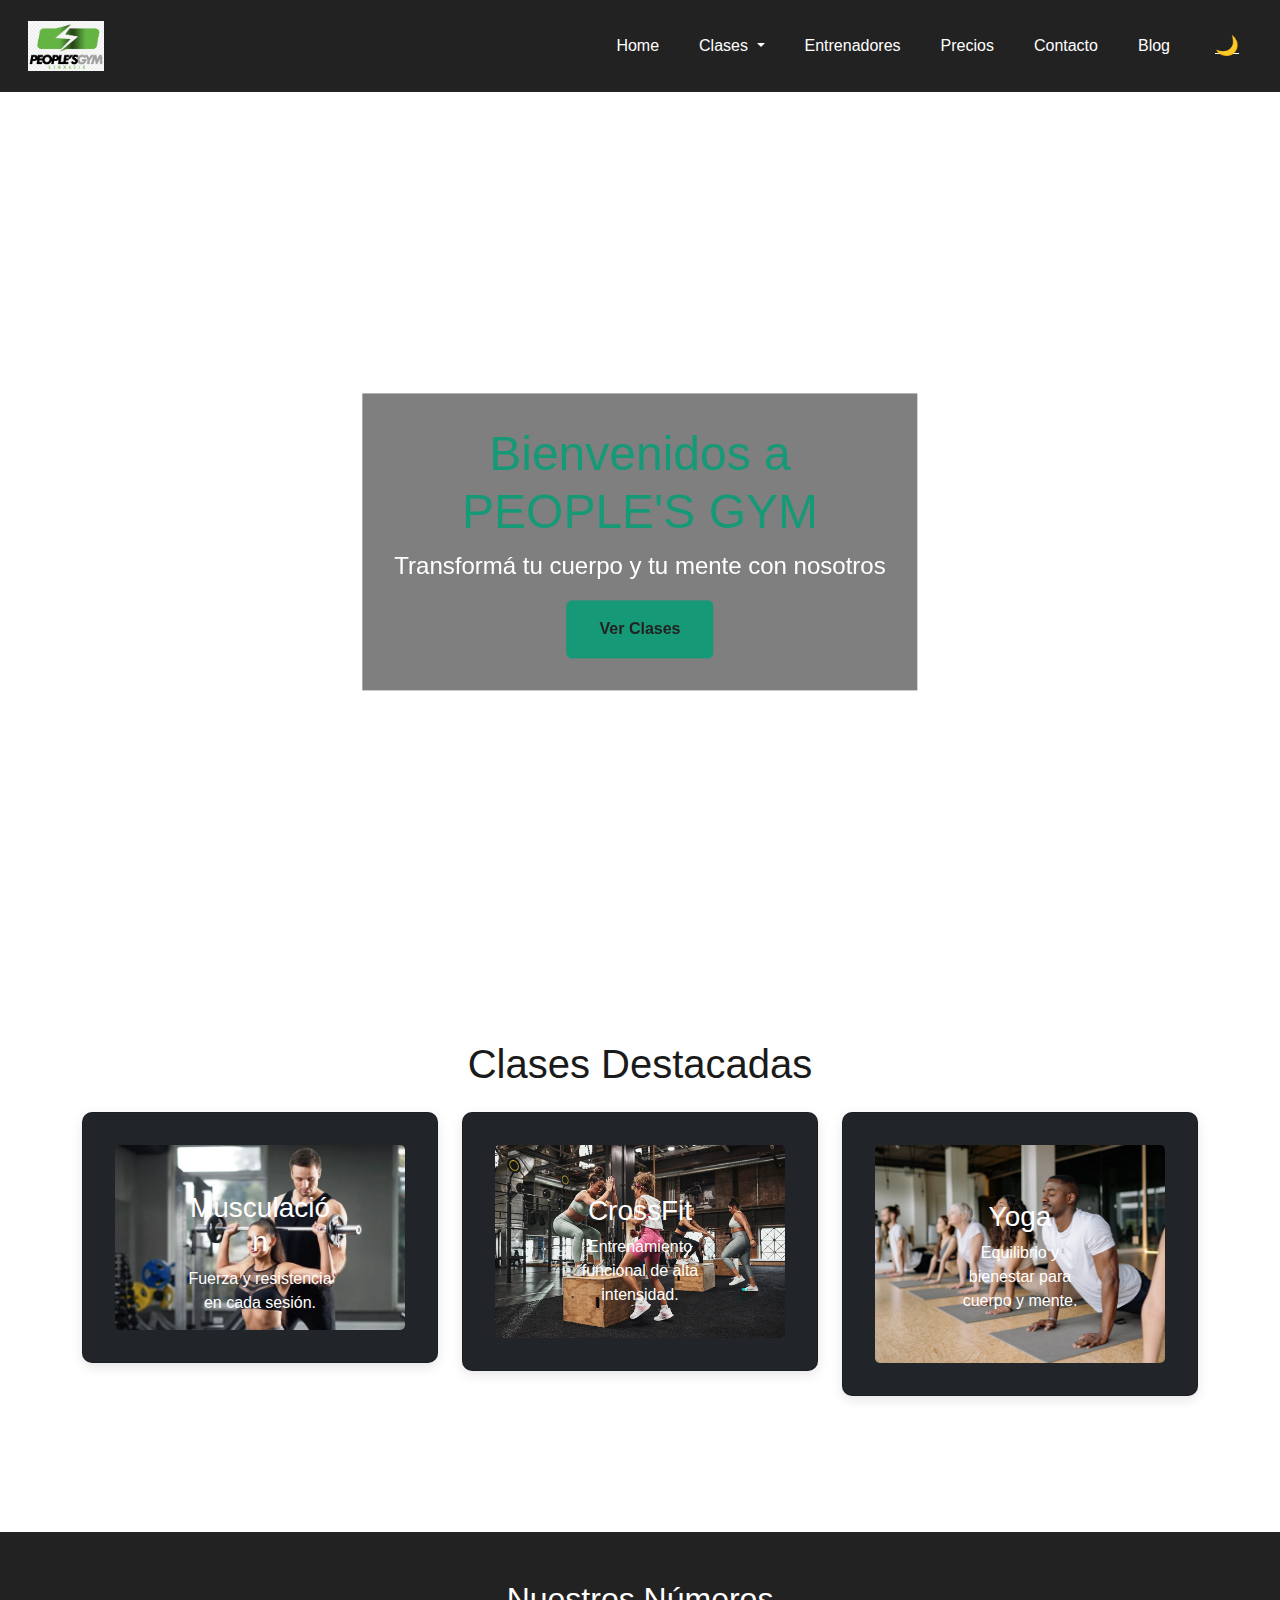
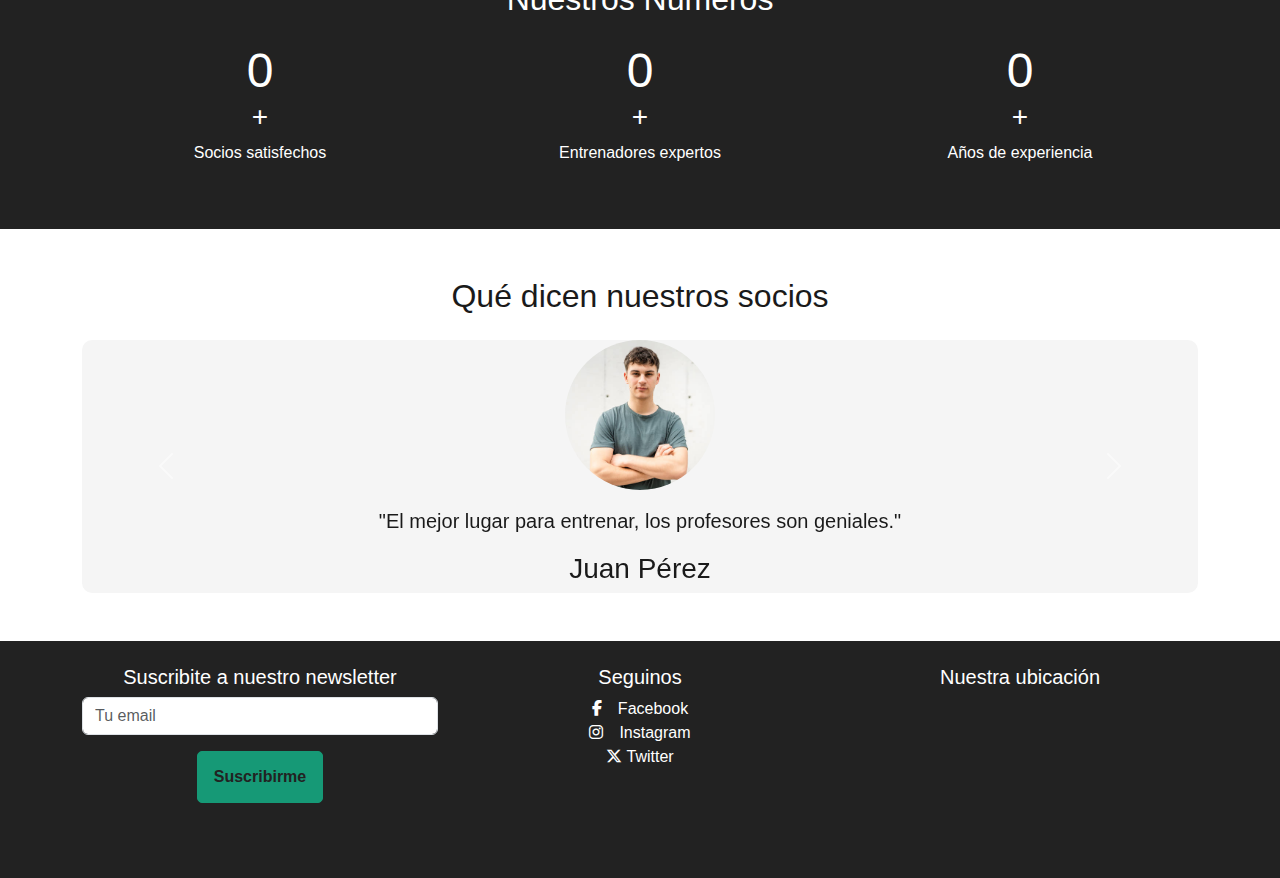
<file: index.html>
<!DOCTYPE html>
<html lang="es" data-theme="light">
<head>
    <meta charset="UTF-8">
    <meta name="viewport" content="width=device-width, initial-scale=1.0">
    <title>PEOPLE'S GYM - Home</title>
    <link rel="shortcut icon" href="assets/img/logo.png" type="image/x-icon">
    <!-- Bootstrap 5 CSS -->
    <link href="https://cdn.jsdelivr.net/npm/bootstrap@5.3.3/dist/css/bootstrap.min.css" rel="stylesheet" integrity="sha384-QWTKZyjpPEjISv5WaRU9OFeRpok6YctnYmDr5pNlyT2bRjXh0JMhjY6hW+ALEwIH" crossorigin="anonymous">
    <!-- Bootstrap Icons -->
    <link href="https://cdn.jsdelivr.net/npm/bootstrap-icons@1.11.3/font/bootstrap-icons.css" rel="stylesheet">
    <!-- Font Awesome -->
    <link href="https://cdnjs.cloudflare.com/ajax/libs/font-awesome/6.5.2/css/all.min.css" rel="stylesheet">
    <!-- CSS personalizado -->
    <link rel="stylesheet" href="css/estilo.css">
</head>
<body>
    <!-- Header -->
    <header>
        <nav class="navbar navbar-expand-lg navbar-dark">
            <div class="container-fluid">
                <a class="navbar-brand" href="index.html">
                    <img src="assets/img/logo.png" alt="PEOPLE'S GYM Logo" height="50">
                </a>
                <button class="navbar-toggler" type="button" data-bs-toggle="collapse" data-bs-target="#navbarNav" aria-controls="navbarNav" aria-expanded="false" aria-label="Navegación">
                    <span class="navbar-toggler-icon"></span>
                </button>
                <div class="collapse navbar-collapse" id="navbarNav">
                    <ul class="navbar-nav ms-auto align-items-center">
                        <li class="nav-item">
                            <a class="nav-link" href="index.html">Home</a>
                        </li>
                        <li class="nav-item dropdown">
                            <a class="nav-link dropdown-toggle" href="clases.html" id="clasesMenu" role="button" data-bs-toggle="dropdown" aria-expanded="false">
                                Clases
                            </a>
                            <ul class="dropdown-menu mega-menu" aria-labelledby="clasesMenu">
                                <li><a class="dropdown-item" href="clases.html#musculacion">Musculación</a></li>
                                <li><a class="dropdown-item" href="clases.html#crossfit">CrossFit</a></li>
                                <li><a class="dropdown-item" href="clases.html#yoga">Yoga</a></li>
                                <li><a class="dropdown-item" href="clases.html#spinning">Spinning</a></li>
                            </ul>
                        </li>
                        <li class="nav-item">
                            <a class="nav-link" href="entrenadores.html">Entrenadores</a>
                        </li>
                        <li class="nav-item">
                            <a class="nav-link" href="precios.html">Precios</a>
                        </li>
                        <li class="nav-item">
                            <a class="nav-link" href="contacto.html">Contacto</a>
                        </li>
                        <li class="nav-item">
                            <a class="nav-link" href="blog.html">Blog</a>
                        </li>
                        <li class="nav-item">
                            <button id="theme-toggle" class="btn btn-link text-white" aria-label="Cambiar tema">
                                <span class="theme-icon">🌙</span>
                            </button>
                        </li>
                    </ul>
                </div>
            </div>
        </nav>
    </header>

    <main>
        <section class="hero position-relative">
            <iframe 
                src="https://www.youtube.com/embed/40mFq3HDQso?autoplay=1&mute=1&loop=1&controls=0&playlist=40mFq3HDQso" 
                frameborder="0" 
                allow="autoplay; encrypted-media" 
                allowfullscreen 
                aria-label="Video motivacional de fondo"
                class="w-100" style="min-height: 100vh; object-fit: cover;">
            </iframe>
            <div class="hero-overlay position-absolute top-50 start-50 translate-middle text-center text-white">
                <h1 class="display-4">Bienvenidos a <br> PEOPLE'S GYM</h1>
                <p class="lead">Transformá tu cuerpo y tu mente con nosotros</p>
                <a href="clases.html" class="btn btn-primary">Ver Clases</a>
            </div>
        </section>
        <section class="clases-destacadas py-5">
            <div class="container">
                <h2 class="text-center mb-4">Clases Destacadas</h2>
                <div class="row">
                    <div class="col-md-4 mb-4">
                        <div class="card bg-dark text-white">
                            <img src="assets/img/musculacion.webp" class="card-img" alt="Musculación">
                            <div class="card-img-overlay position-absolute top-50 start-50 translate-middle">
                                <h3 class="card-title">Musculación</h3>
                                <p class="card-text">Fuerza y resistencia en cada sesión.</p>
                            </div>
                        </div>
                    </div>
                    <div class="col-md-4 mb-4">
                        <div class="card bg-dark text-white">
                            <img src="assets/img/crossfit.webp" class="card-img" alt="CrossFit">
                            <div class="card-img-overlay position-absolute top-50 start-50 translate-middle">
                                <h3 class="card-title">CrossFit</h3>
                                <p class="card-text">Entrenamiento funcional de alta intensidad.</p>
                            </div>
                        </div>
                    </div>
                    <div class="col-md-4 mb-4">
                        <div class="card bg-dark text-white">
                            <img src="assets/img/yoga.avif" class="card-img" alt="Yoga">
                            <div class="card-img-overlay position-absolute top-50 start-50 translate-middle">
                                <h3 class="card-title">Yoga</h3>
                                <p class="card-text">Equilibrio y bienestar para cuerpo y mente.</p>
                            </div>
                        </div>
                    </div>
                </div>
            </div>
        </section>
        <section class="contador py-5 text-center">
            <div class="container">
                <h2 class="mb-4">Nuestros Números</h2>
                <div class="row">
                    <div class="col-md-4">
                        <h3><span class="counter" data-target="500">0</span>+</h3>
                        <p>Socios satisfechos</p>
                    </div>
                    <div class="col-md-4">
                        <h3><span class="counter" data-target="20">0</span>+</h3>
                        <p>Entrenadores expertos</p>
                    </div>
                    <div class="col-md-4">
                        <h3><span class="counter" data-target="10">0</span>+</h3>
                        <p>Años de experiencia</p>
                    </div>
                </div>
            </div>
        </section>
        <section class="testimonios py-5">
            <div class="container">
                <h2 class="text-center mb-4">Qué dicen nuestros socios</h2>
                <div id="testimoniosCarousel" class="carousel slide" data-bs-ride="carousel">
                    <div class="carousel-inner">
                        <div class="carousel-item active">
                            <div class="text-center">
                                <img src="assets/img/persona1.jpg" class="rounded-circle mb-3" alt="Foto de Juan Pérez" width="150">
                                <p class="lead">"El mejor lugar para entrenar, los profesores son geniales."</p>
                                <h3>Juan Pérez</h3>
                            </div>
                        </div>
                        <div class="carousel-item">
                            <div class="text-center">
                                <img src="assets/img/persona2.png" class="rounded-circle mb-3" alt="Foto de María Gómez" width="150">
                                <p class="lead">"Me siento más fuerte y saludable desde que empecé."</p>
                                <h3>María Gómez</h3>
                            </div>
                        </div>
                        <div class="carousel-item">
                            <div class="text-center">
                                <img src="assets/img/persona3.avif" class="rounded-circle mb-3" alt="Foto de Ana López" width="150">
                                <p class="lead">"Las clases de yoga cambiaron mi vida."</p>
                                <h3>Ana López</h3>
                            </div>
                        </div>
                    </div>
                    <button class="carousel-control-prev" type="button" data-bs-target="#testimoniosCarousel" data-bs-slide="prev">
                        <span class="carousel-control-prev-icon" aria-hidden="true"></span>
                        <span class="visually-hidden">Anterior</span>
                    </button>
                    <button class="carousel-control-next" type="button" data-bs-target="#testimoniosCarousel" data-bs-slide="next">
                        <span class="carousel-control-next-icon" aria-hidden="true"></span>
                        <span class="visually-hidden">Siguiente</span>
                    </button>
                </div>
            </div>
        </section>
    </main>

    <!-- Footer -->
    <footer class="text-white py-4">
        <div class="container">
            <div class="row">
                <div class="col-md-4 text-center">
                    <h5>Suscribite a nuestro newsletter</h5>
                    <form class="needs-validation" novalidate>
                        <div class="mb-3 position-relative">
                            <input type="email" class="form-control" placeholder="Tu email" aria-label="Email para newsletter" required>
                            <div class="invalid-feedback">Por favor, ingrese un correo válido.</div>
                        </div>
                        <button type="submit" class="btn btn-primary">Suscribirme</button>
                        <div class="spinner-border text-light mt-2 d-none" role="status">
                            <span class="visually-hidden">Enviando...</span>
                        </div>
                    </form>
                </div>
                <div class="col-md-4 text-center">
                    <h5>Seguinos</h5>
                    <ul class="list-unstyled d-inline-block">
                        <li><a href="https://www.facebook.com/" class="text-white me-3" aria-label="Facebook"><i class="fab fa-facebook-f"></i></a>Facebook</li>
                        <li><a href="https://www.instagram.com/" class="text-white me-3" aria-label="Instagram"><i class="fab fa-instagram"></i></a>Instagram</li>
                        <li><a href="https://x.com/" class="text-white" aria-label="Twitter"><i class="fab fa-x-twitter"></i></a> Twitter</li>
                    </ul>
                </div>
                <div class="col-md-4 text-center">
                    <h5>Nuestra ubicación</h5>
                    <iframe src="https://www.google.com/maps/embed?pb=!1m18!1m12!1m3!1d3628.939!2d-65.304!3d-24.185!2m3!1f0!2f0!3f0!3m2!1i1024!2i768!4f13.1!3m3!1m2!1s0x0!2zMjTCsDExJzA2LjAiUyA2NcKwMTgnMTQuNCJX!5e0!3m2!1ses!2sar!4v1610000000000" width="100%" height="150" style="border:0;" allowfullscreen loading="lazy" aria-label="Mapa del gimnasio"></iframe>
                </div>
            </div>
        </div>
    </footer>

    <!-- jQuery y Bootstrap JS -->
    <script src="https://code.jquery.com/jquery-3.7.1.min.js" integrity="sha256-/JqT3SQfawRcv/BIHPThkBvs0OEvtFFmqPF/lYI/Cxo=" crossorigin="anonymous"></script>
    <script src="https://cdn.jsdelivr.net/npm/bootstrap@5.3.3/dist/js/bootstrap.bundle.min.js" integrity="sha384-YvpcrYf0tY3lHB60NNkmXc5s9fDVZLESaAA55NDzOxhy9GkcIdslK1eN7N6jIeHz" crossorigin="anonymous"></script>
    <!-- Scripts personalizados -->
    <script src="js/scripts.js"></script>
</body>
</html>
</file>
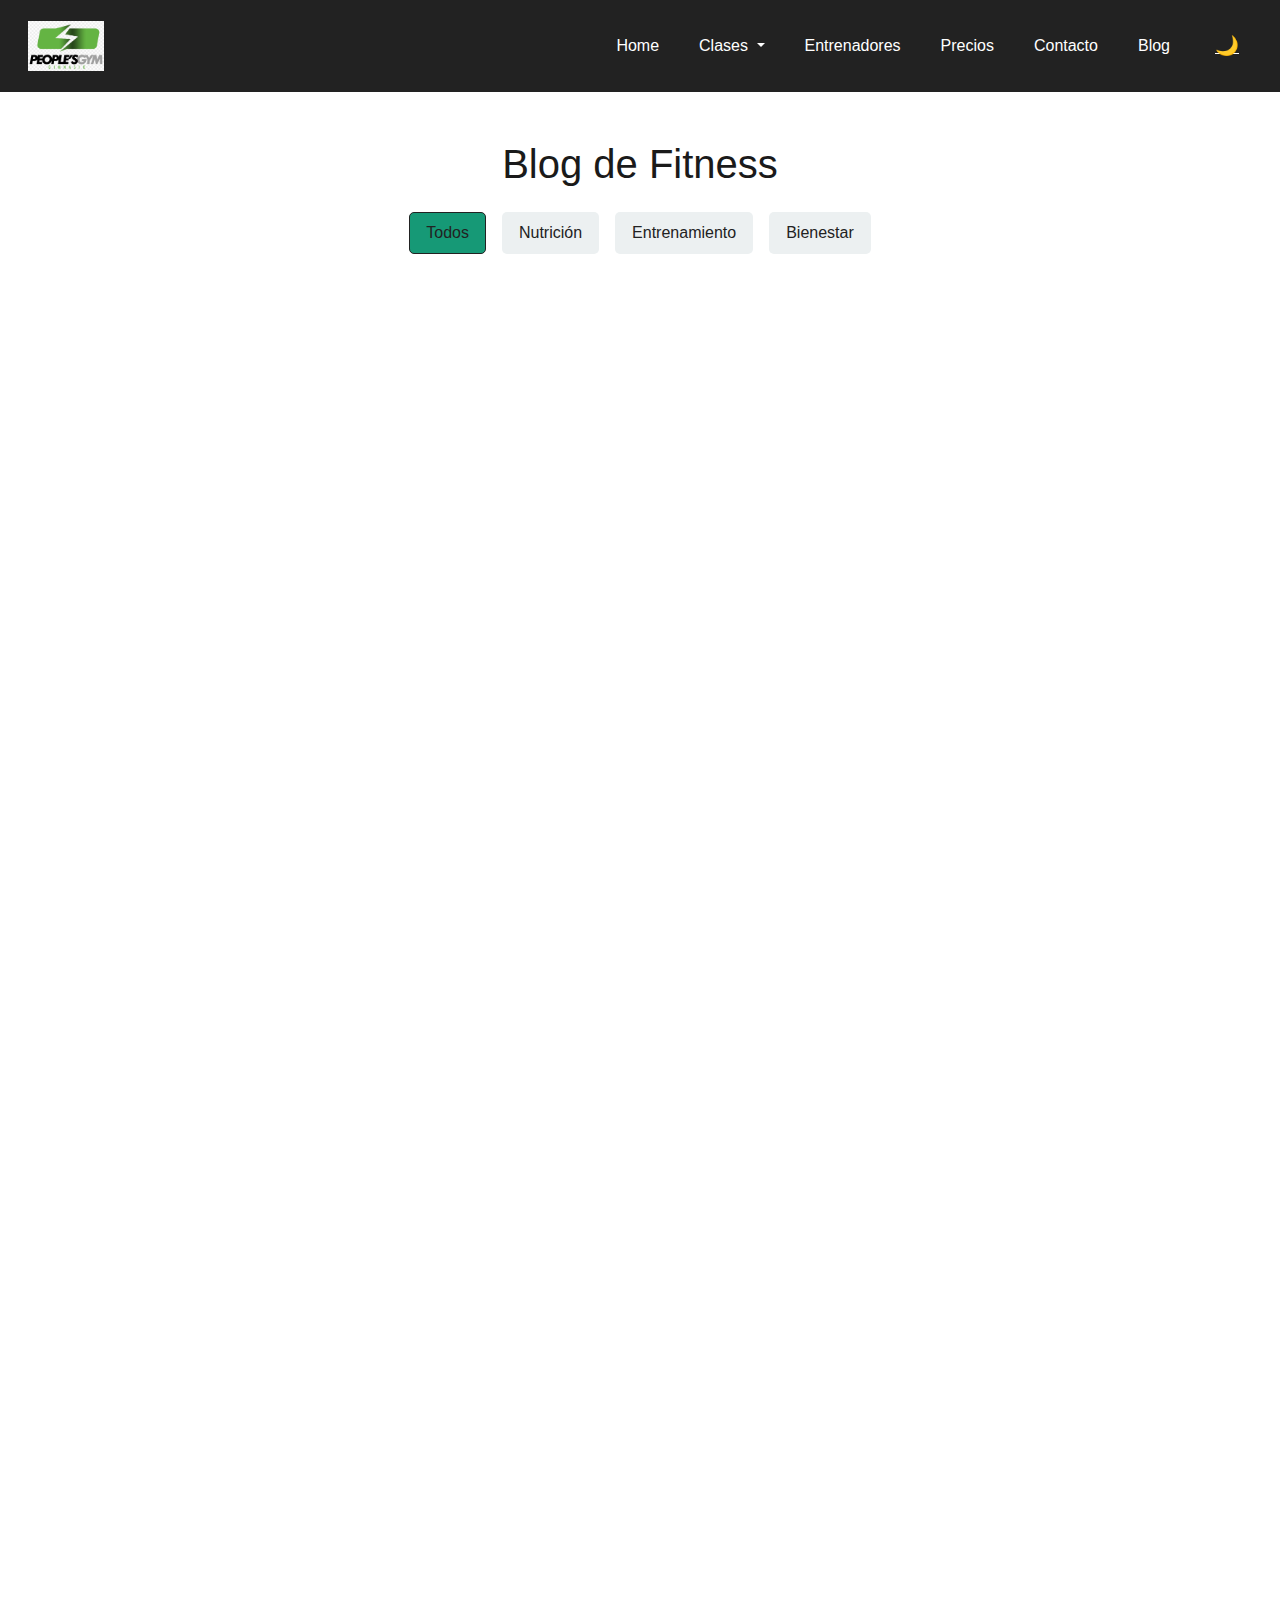
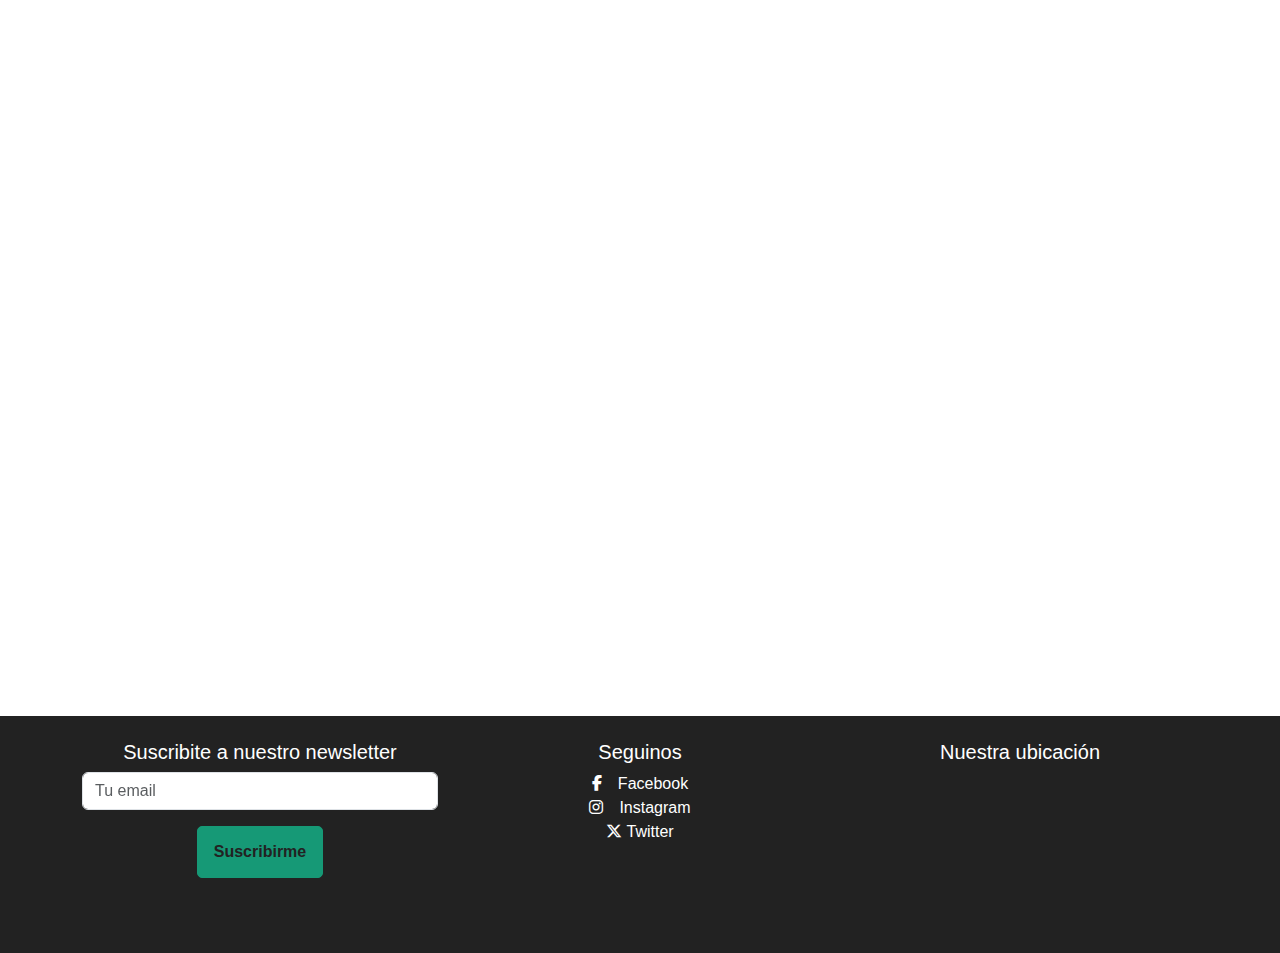
<file: blog.html>
<!DOCTYPE html>
<html lang="es" data-theme="light">
<head>
    <meta charset="UTF-8">
    <meta name="viewport" content="width=device-width, initial-scale=1.0">
    <title>PEOPLE'S GYM - Home</title>
    <link rel="shortcut icon" href="assets/img/logo.png" type="image/x-icon">
    <!-- Bootstrap 5 CSS -->
    <link href="https://cdn.jsdelivr.net/npm/bootstrap@5.3.3/dist/css/bootstrap.min.css" rel="stylesheet" integrity="sha384-QWTKZyjpPEjISv5WaRU9OFeRpok6YctnYmDr5pNlyT2bRjXh0JMhjY6hW+ALEwIH" crossorigin="anonymous">
    <!-- Bootstrap Icons -->
    <link href="https://cdn.jsdelivr.net/npm/bootstrap-icons@1.11.3/font/bootstrap-icons.css" rel="stylesheet">
    <!-- Font Awesome -->
    <link href="https://cdnjs.cloudflare.com/ajax/libs/font-awesome/6.5.2/css/all.min.css" rel="stylesheet">
    <!-- CSS personalizado -->
    <link rel="stylesheet" href="css/estilo.css">
</head>
<body>
    <!-- Header -->
    <header>
        <nav class="navbar navbar-expand-lg navbar-dark">
            <div class="container-fluid">
                <a class="navbar-brand" href="index.html">
                    <img src="assets/img/logo.png" alt="PEOPLE'S GYM Logo" height="50">
                </a>
                <button class="navbar-toggler" type="button" data-bs-toggle="collapse" data-bs-target="#navbarNav" aria-controls="navbarNav" aria-expanded="false" aria-label="Navegación">
                    <span class="navbar-toggler-icon"></span>
                </button>
                <div class="collapse navbar-collapse" id="navbarNav">
                    <ul class="navbar-nav ms-auto align-items-center">
                        <li class="nav-item">
                            <a class="nav-link" href="index.html">Home</a>
                        </li>
                        <li class="nav-item dropdown">
                            <a class="nav-link dropdown-toggle" href="clases.html" id="clasesMenu" role="button" data-bs-toggle="dropdown" aria-expanded="false">
                                Clases
                            </a>
                            <ul class="dropdown-menu mega-menu" aria-labelledby="clasesMenu">
                                <li><a class="dropdown-item" href="clases.html#musculacion">Musculación</a></li>
                                <li><a class="dropdown-item" href="clases.html#crossfit">CrossFit</a></li>
                                <li><a class="dropdown-item" href="clases.html#yoga">Yoga</a></li>
                                <li><a class="dropdown-item" href="clases.html#spinning">Spinning</a></li>
                            </ul>
                        </li>
                        <li class="nav-item">
                            <a class="nav-link" href="entrenadores.html">Entrenadores</a>
                        </li>
                        <li class="nav-item">
                            <a class="nav-link" href="precios.html">Precios</a>
                        </li>
                        <li class="nav-item">
                            <a class="nav-link" href="contacto.html">Contacto</a>
                        </li>
                        <li class="nav-item">
                            <a class="nav-link" href="blog.html">Blog</a>
                        </li>
                        <li class="nav-item">
                            <button id="theme-toggle" class="btn btn-link text-white" aria-label="Cambiar tema">
                                <span class="theme-icon">🌙</span>
                            </button>
                        </li>
                    </ul>
                </div>
            </div>
        </nav>
    </header>

     <!-- Main -->
     <main>
        <section class="blog py-5">
            <div class="container">
                <h1 class="text-center mb-4">Blog de Fitness</h1>
                <div class="filtro-opciones text-center mb-4">
                    <button class="btn active" data-filter="todos">Todos</button>
                    <button class="btn" data-filter="nutricion">Nutrición</button>
                    <button class="btn" data-filter="entrenamiento">Entrenamiento</button>
                    <button class="btn" data-filter="bienestar">Bienestar</button>
                </div>
                <div class="row articulos">
                    <!-- Artículo 1 -->
                    <div class="col-md-4 my-3 articulo" data-category="entrenamiento" data-aos="fade-up" data-aos-delay="100">
                        <div class="card">
                            <img src="assets/img/train3.jpeg" class="card-img-top" alt="Entrenamiento">
                            <div class="card-body">
                                <h5 class="card-title">5 Ejercicios para Ganar Fuerza</h5>
                                <p class="card-text">Descubre los mejores movimientos para fortalecer tu cuerpo...</p>
                                <div class="tags">
                                    <span class="badge bg-primary">Fuerza</span>
                                    <span class="badge bg-primary">Rutina</span>
                                </div>
                                <div class="comentarios mt-3">
                                    <div class="comment" data-user="Juan" data-user-initials="J">
                                        <p><strong>Juan:</strong> ¡Excelente artículo!</p>
                                        <button class="responder btn btn-sm btn-link">Responder</button>
                                        <button class="destacar btn btn-sm btn-link">Destacar</button>
                                    </div>
                                </div>
                            </div>
                        </div>
                    </div>
                    <!-- Artículo 2 -->
                    <div class="col-md-4 my-3 articulo" data-category="nutricion" data-aos="fade-up" data-aos-delay="200">
                        <div class="card">
                            <img src="assets/img/spinning.webp" class="card-img-top" alt="Nutrición">
                            <div class="card-body">
                                <h5 class="card-title">Guía de Proteínas para Principiantes</h5>
                                <p class="card-text">Todo lo que necesitas saber sobre las proteínas...</p>
                                <div class="tags">
                                    <span class="badge bg-primary">Proteína</span>
                                    <span class="badge bg-primary">Dieta</span>
                                </div>
                                <div class="comentarios mt-3">
                                    <div class="comment" data-user="María" data-user-initials="M">
                                        <p><strong>María:</strong> Muy útil, gracias.</p>
                                        <button class="responder btn btn-sm btn-link">Responder</button>
                                        <button class="destacar btn btn-sm btn-link">Destacar</button>
                                    </div>
                                </div>
                            </div>
                        </div>
                    </div>
                    <!-- Artículo 3 -->
                    <div class="col-md-4 my-3 articulo" data-category="bienestar" data-aos="fade-up" data-aos-delay="300">
                        <div class="card">
                            <img src="assets/img/yoga.avif" class="card-img-top" alt="Bienestar">
                            <div class="card-body">
                                <h5 class="card-title">El Poder del Yoga en tu Vida</h5>
                                <p class="card-text">Cómo el yoga puede transformar tu bienestar...</p>
                                <div class="tags">
                                    <span class="badge bg-primary">Yoga</span>
                                    <span class="badge bg-primary">Relax</span>
                                </div>
                                <div class="comentarios mt-3">
                                    <div class="comment" data-user="Lucía" data-user-initials="L">
                                        <p><strong>Lucía:</strong> Me encanta el yoga.</p>
                                        <button class="responder btn btn-sm btn-link">Responder</button>
                                        <button class="destacar btn btn-sm btn-link">Destacar</button>
                                    </div>
                                </div>
                            </div>
                        </div>
                    </div>
                    <!-- Artículo 4 -->
                    <div class="col-md-4 my-3 articulo" data-category="entrenamiento" data-aos="fade-up" data-aos-delay="100">
                        <div class="card">
                            <img src="assets/img/crossfit2.jpg" class="card-img-top" alt="Entrenamiento">
                            <div class="card-body">
                                <h5 class="card-title">Cómo Mejorar tu Resistencia</h5>
                                <p class="card-text">Consejos prácticos para entrenar tu resistencia física...</p>
                                <div class="tags">
                                    <span class="badge bg-primary">Resistencia</span>
                                    <span class="badge bg-primary">Cardio</span>
                                </div>
                                <div class="comentarios mt-3">
                                    <div class="comment" data-user="Pedro" data-user-initials="P">
                                        <p><strong>Pedro:</strong> ¡Voy a probar esto!</p>
                                        <button class="responder btn btn-sm btn-link">Responder</button>
                                        <button class="destacar btn btn-sm btn-link">Destacar</button>
                                    </div>
                                </div>
                            </div>
                        </div>
                    </div>
                    <!-- Artículo 5 -->
                    <div class="col-md-4 my-3 articulo" data-category="nutricion" data-aos="fade-up" data-aos-delay="200">
                        <div class="card">
                            <img src="assets/img/train2.jpg" class="card-img-top" alt="Nutrición">
                            <div class="card-body">
                                <h5 class="card-title">Los Mejores Carbohidratos para Energía</h5>
                                <p class="card-text">Aprende qué carbohidratos te dan energía sostenida...</p>
                                <div class="tags">
                                    <span class="badge bg-primary">Carbohidratos</span>
                                    <span class="badge bg-primary">Energía</span>
                                </div>
                                <div class="comentarios mt-3">
                                    <div class="comment" data-user="Ana" data-user-initials="A">
                                        <p><strong>Ana:</strong> Muy claro, gracias.</p>
                                        <button class="responder btn btn-sm btn-link">Responder</button>
                                        <button class="destacar btn btn-sm btn-link">Destacar</button>
                                    </div>
                                </div>
                            </div>
                        </div>
                    </div>
                    <!-- Artículo 6 -->
                    <div class="col-md-4 my-3 articulo" data-category="bienestar" data-aos="fade-up" data-aos-delay="300">
                        <div class="card">
                            <img src="assets/img/muscu2.jpg" class="card-img-top" alt="Bienestar">
                            <div class="card-body">
                                <h5 class="card-title">Meditación para Principiantes</h5>
                                <p class="card-text">Empieza a meditar con estos simples pasos...</p>
                                <div class="tags">
                                    <span class="badge bg-primary">Meditación</span>
                                    <span class="badge bg-primary">Estrés</span>
                                </div>
                                <div class="comentarios mt-3">
                                    <div class="comment" data-user="Sofía" data-user-initials="S">
                                        <p><strong>Sofía:</strong> Perfecto para empezar.</p>
                                        <button class="responder btn btn-sm btn-link">Responder</button>
                                        <button class="destacar btn btn-sm btn-link">Destacar</button>
                                    </div>
                                </div>
                            </div>
                        </div>
                    </div>
                    <!-- Artículo 7 -->
                    <div class="col-md-4 my-3 articulo" data-category="entrenamiento" data-aos="fade-up" data-aos-delay="200">
                        <div class="card">
                            <img src="assets/img/train4.jpg" class="card-img-top" alt="Entrenamiento">
                            <div class="card-body">
                                <h5 class="card-title">Entrenamiento HIIT para Principiantes</h5>
                                <p class="card-text">Quema calorías con estas rutinas de alta intensidad...</p>
                                <div class="tags">
                                    <span class="badge bg-primary">HIIT</span>
                                    <span class="badge bg-primary">Cardio</span>
                                </div>
                                <div class="comentarios mt-3">
                                    <div class="comment" data-user="Laura" data-user-initials="L">
                                        <p><strong>Laura:</strong> ¡Me agoté solo de leerlo!</p>
                                        <button class="responder btn btn-sm btn-link">Responder</button>
                                        <button class="destacar btn btn-sm btn-link">Destacar</button>
                                    </div>
                                </div>
                            </div>
                        </div>
                    </div>
                    <!-- Artículo 8 -->
                    <div class="col-md-4 my-3 articulo" data-category="entrenamiento" data-aos="fade-up" data-aos-delay="200">
                        <div class="card">
                            <img src="assets/img/train4.jpg" class="card-img-top" alt="Entrenamiento">
                            <div class="card-body">
                                <h5 class="card-title">Entrenamiento HIIT para Principiantes</h5>
                                <p class="card-text">Quema calorías con estas rutinas de alta intensidad...</p>
                                <div class="tags">
                                    <span class="badge bg-primary">HIIT</span>
                                    <span class="badge bg-primary">Cardio</span>
                                </div>
                                <div class="comentarios mt-3">
                                    <div class="comment" data-user="Laura" data-user-initials="L">
                                        <p><strong>Laura:</strong> ¡Me agoté solo de leerlo!</p>
                                        <button class="responder btn btn-sm btn-link">Responder</button>
                                        <button class="destacar btn btn-sm btn-link">Destacar</button>
                                    </div>
                                </div>
                            </div>
                        </div>
                    </div>
                    <!-- Artículo 9 -->
                    <div class="col-md-4 my-3 articulo" data-category="bienestar" data-aos="fade-up" data-aos-delay="300">
                        <div class="card">
                            <img src="assets/img/yoga.avif" class="card-img-top" alt="Bienestar">
                            <div class="card-body">
                                <h5 class="card-title">Técnicas para Dormir Mejor</h5>
                                <p class="card-text">Consejos prácticos para mejorar la calidad de tu sueño...</p>
                                <div class="tags">
                                    <span class="badge bg-primary">Sueño</span>
                                    <span class="badge bg-primary">Relax</span>
                                </div>
                                <div class="comentarios mt-3">
                                    <div class="comment" data-user="Miguel" data-user-initials="M">
                                        <p><strong>Miguel:</strong> Esto me va a ayudar mucho.</p>
                                        <button class="responder btn btn-sm btn-link">Responder</button>
                                        <button class="destacar btn btn-sm btn-link">Destacar</button>
                                    </div>
                                </div>
                            </div>
                        </div>
                    </div>
                </div>
            </div>
        </section>
    </main>


    <!-- Footer -->
    <footer class="text-white py-4">
        <div class="container">
            <div class="row">
                <div class="col-md-4 text-center">
                    <h5>Suscribite a nuestro newsletter</h5>
                    <form class="needs-validation" novalidate>
                        <div class="mb-3 position-relative">
                            <input type="email" class="form-control" placeholder="Tu email" aria-label="Email para newsletter" required>
                            <div class="invalid-feedback">Por favor, ingrese un correo válido.</div>
                        </div>
                        <button type="submit" class="btn btn-primary">Suscribirme</button>
                        <div class="spinner-border text-light mt-2 d-none" role="status">
                            <span class="visually-hidden">Enviando...</span>
                        </div>
                    </form>
                </div>
                <div class="col-md-4 text-center">
                    <h5>Seguinos</h5>
                    <ul class="list-unstyled d-inline-block">
                        <li><a href="https://www.facebook.com/" class="text-white me-3" aria-label="Facebook"><i class="fab fa-facebook-f"></i></a>Facebook</li>
                        <li><a href="https://www.instagram.com/" class="text-white me-3" aria-label="Instagram"><i class="fab fa-instagram"></i></a>Instagram</li>
                        <li><a href="https://x.com/" class="text-white" aria-label="Twitter"><i class="fab fa-x-twitter"></i></a> Twitter</li>
                    </ul>
                </div>
                <div class="col-md-4 text-center">
                    <h5>Nuestra ubicación</h5>
                    <iframe src="https://www.google.com/maps/embed?pb=!1m18!1m12!1m3!1d3628.939!2d-65.304!3d-24.185!2m3!1f0!2f0!3f0!3m2!1i1024!2i768!4f13.1!3m3!1m2!1s0x0!2zMjTCsDExJzA2LjAiUyA2NcKwMTgnMTQuNCJX!5e0!3m2!1ses!2sar!4v1610000000000" width="100%" height="150" style="border:0;" allowfullscreen loading="lazy" aria-label="Mapa del gimnasio"></iframe>
                </div>
            </div>
        </div>
    </footer>

    <!-- jQuery y Bootstrap JS -->
    <script src="https://code.jquery.com/jquery-3.7.1.min.js" integrity="sha256-/JqT3SQfawRcv/BIHPThkBvs0OEvtFFmqPF/lYI/Cxo=" crossorigin="anonymous"></script>
    <script src="https://cdn.jsdelivr.net/npm/bootstrap@5.3.3/dist/js/bootstrap.bundle.min.js" integrity="sha384-YvpcrYf0tY3lHB60NNkmXc5s9fDVZLESaAA55NDzOxhy9GkcIdslK1eN7N6jIeHz" crossorigin="anonymous"></script>
    <!-- Scripts personalizados -->
    <link href="https://unpkg.com/aos@2.3.4/dist/aos.css" rel="stylesheet">
    <script src="https://unpkg.com/aos@2.3.4/dist/aos.js"></script>
    <script src="js/scripts.js"></script>

</body>
</html>
</file>
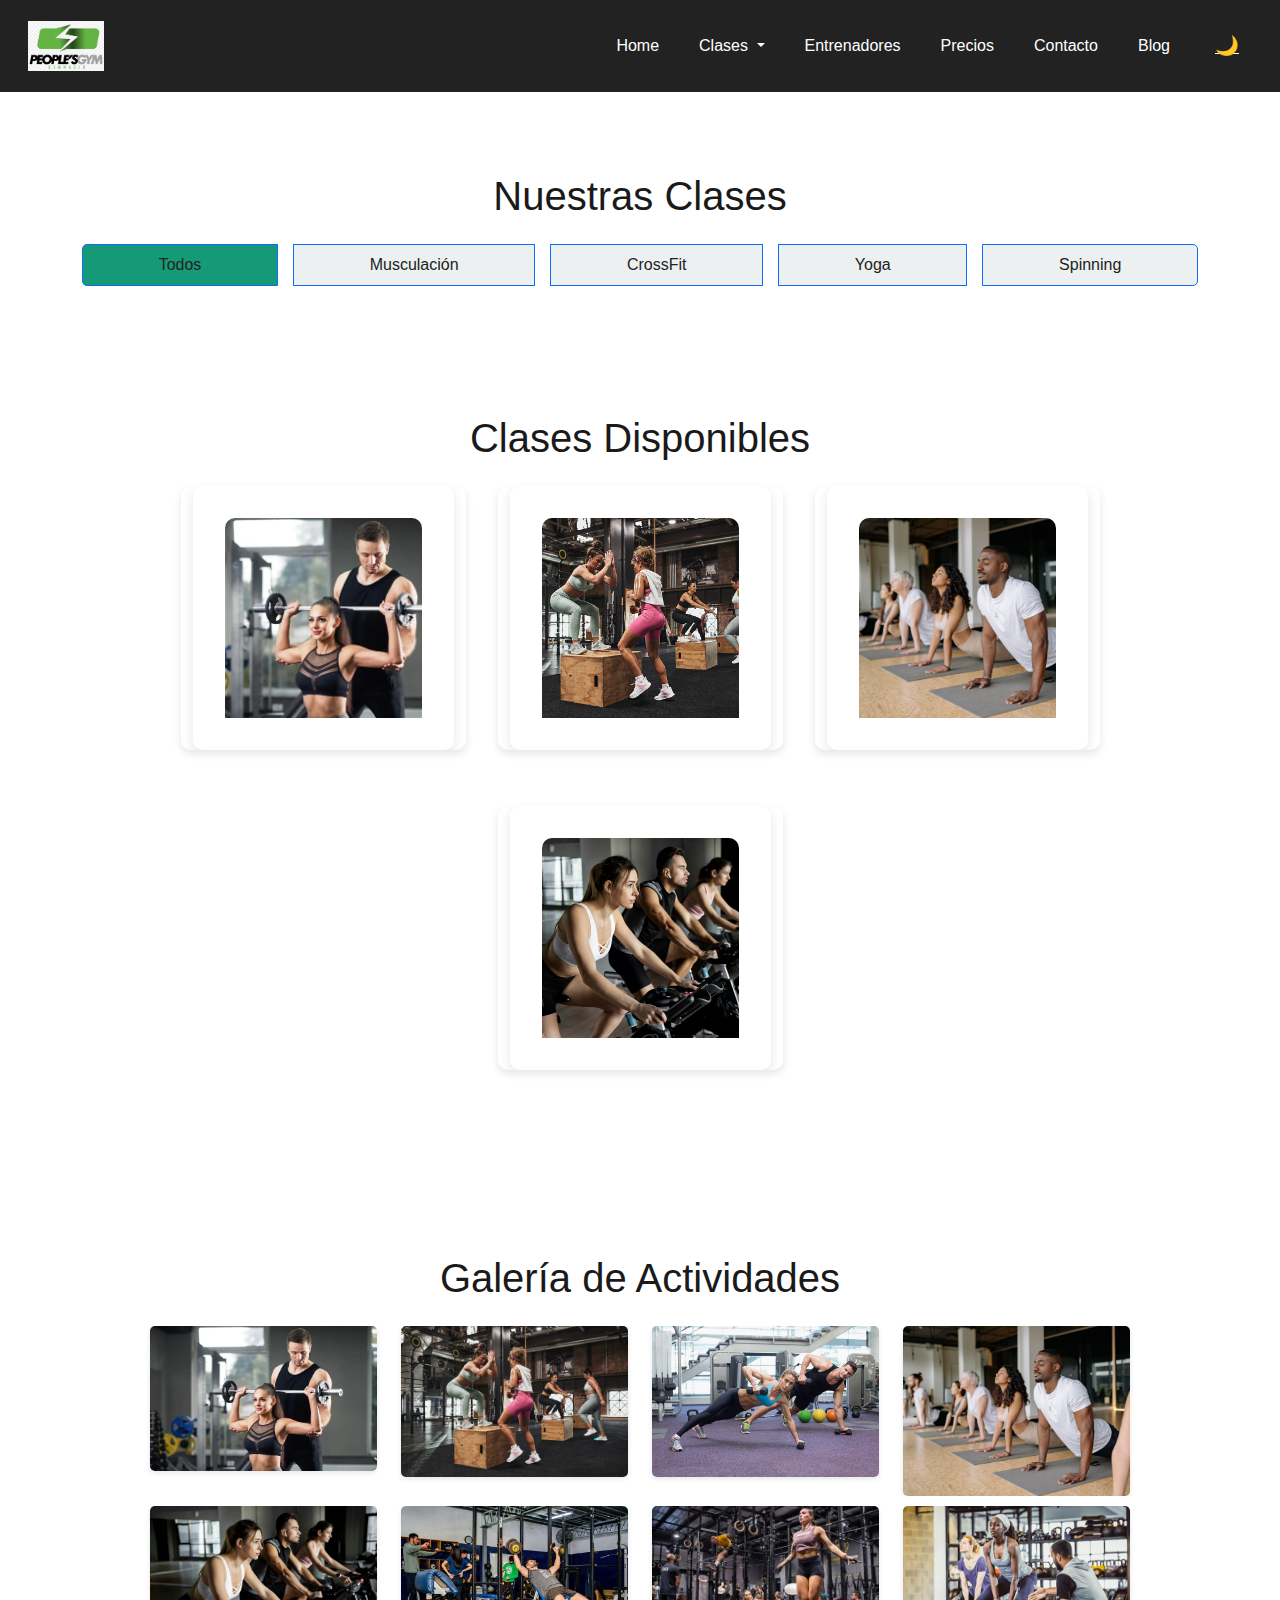
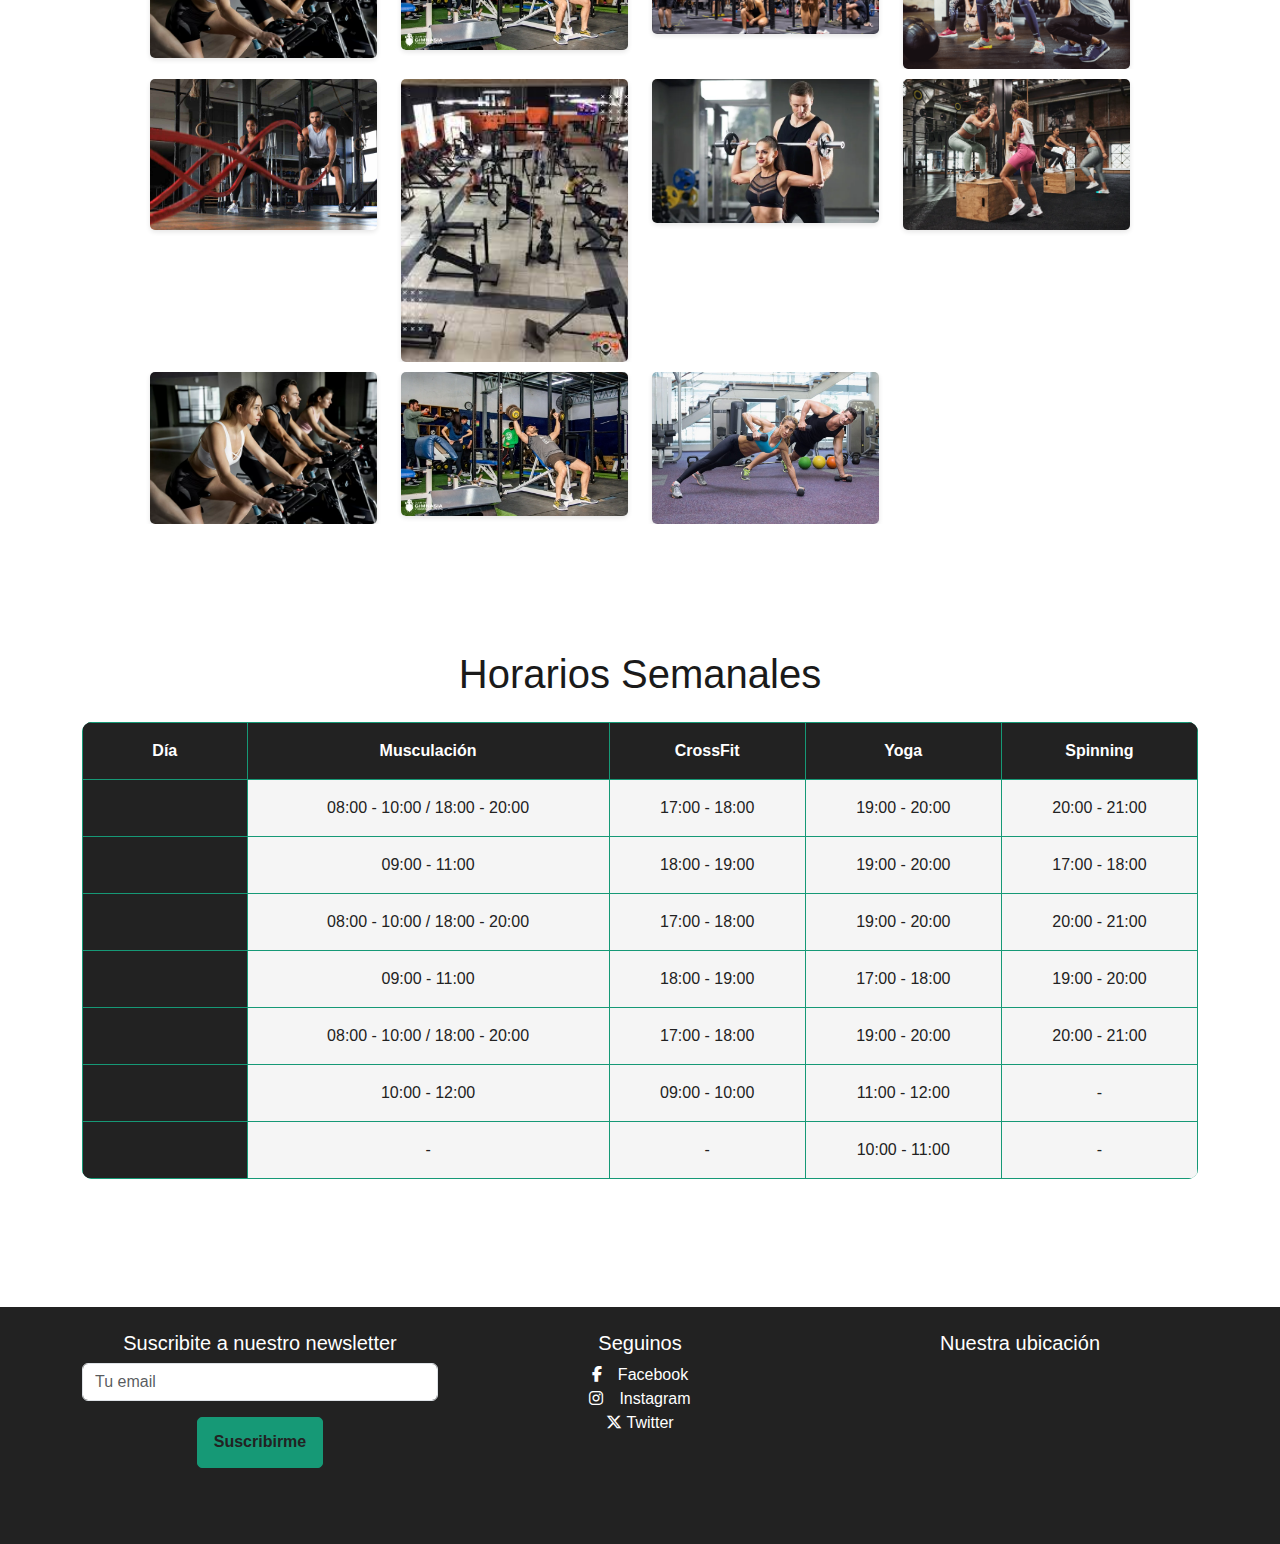
<file: clases.html>
<!DOCTYPE html>
<html lang="es" data-theme="light">

<head>
    <meta charset="UTF-8">
    <meta name="viewport" content="width=device-width, initial-scale=1.0">
    <title>PEOPLE'S GYM - Home</title>
    <link rel="shortcut icon" href="assets/img/logo.png" type="image/x-icon">
    <!-- Bootstrap 5 CSS -->
    <link href="https://cdn.jsdelivr.net/npm/bootstrap@5.3.3/dist/css/bootstrap.min.css" rel="stylesheet"
        integrity="sha384-QWTKZyjpPEjISv5WaRU9OFeRpok6YctnYmDr5pNlyT2bRjXh0JMhjY6hW+ALEwIH" crossorigin="anonymous">
    <!-- Bootstrap Icons -->
    <link href="https://cdn.jsdelivr.net/npm/bootstrap-icons@1.11.3/font/bootstrap-icons.css" rel="stylesheet">
    <!-- Font Awesome -->
    <link href="https://cdnjs.cloudflare.com/ajax/libs/font-awesome/6.5.2/css/all.min.css" rel="stylesheet">
    <!-- CSS personalizado -->
    <link rel="stylesheet" href="css/estilo.css">
</head>

<body>
    <!-- Header -->
    <header>
        <nav class="navbar navbar-expand-lg navbar-dark">
            <div class="container-fluid">
                <a class="navbar-brand" href="index.html">
                    <img src="assets/img/logo.png" alt="PEOPLE'S GYM Logo" height="50">
                </a>
                <button class="navbar-toggler" type="button" data-bs-toggle="collapse" data-bs-target="#navbarNav"
                    aria-controls="navbarNav" aria-expanded="false" aria-label="Navegación">
                    <span class="navbar-toggler-icon"></span>
                </button>
                <div class="collapse navbar-collapse" id="navbarNav">
                    <ul class="navbar-nav ms-auto align-items-center">
                        <li class="nav-item">
                            <a class="nav-link" href="index.html">Home</a>
                        </li>
                        <li class="nav-item dropdown">
                            <a class="nav-link dropdown-toggle" href="clases.html" id="clasesMenu" role="button"
                                data-bs-toggle="dropdown" aria-expanded="false">
                                Clases
                            </a>
                            <ul class="dropdown-menu mega-menu" aria-labelledby="clasesMenu">
                                <li><a class="dropdown-item" href="clases.html#musculacion">Musculación</a></li>
                                <li><a class="dropdown-item" href="clases.html#crossfit">CrossFit</a></li>
                                <li><a class="dropdown-item" href="clases.html#yoga">Yoga</a></li>
                                <li><a class="dropdown-item" href="clases.html#spinning">Spinning</a></li>
                            </ul>
                        </li>
                        <li class="nav-item">
                            <a class="nav-link" href="entrenadores.html">Entrenadores</a>
                        </li>
                        <li class="nav-item">
                            <a class="nav-link" href="precios.html">Precios</a>
                        </li>
                        <li class="nav-item">
                            <a class="nav-link" href="contacto.html">Contacto</a>
                        </li>
                        <li class="nav-item">
                            <a class="nav-link" href="blog.html">Blog</a>
                        </li>
                        <li class="nav-item">
                            <button id="theme-toggle" class="btn btn-link text-white" aria-label="Cambiar tema">
                                <span class="theme-icon">🌙</span>
                            </button>
                        </li>
                    </ul>
                </div>
            </div>
        </nav>
    </header>

    <main>
        <section class="filtros py-5 text-center">
            <div class="container">
                <h1 class="mb-4">Nuestras Clases</h1>
                <div class="filtro-opciones btn-group" role="group" aria-label="Filtros de clases">
                    <button type="button" class="btn btn-outline-primary active" data-filter="todos">Todos</button>
                    <button type="button" class="btn btn-outline-primary" data-filter="musculacion">Musculación</button>
                    <button type="button" class="btn btn-outline-primary" data-filter="crossfit">CrossFit</button>
                    <button type="button" class="btn btn-outline-primary" data-filter="yoga">Yoga</button>
                    <button type="button" class="btn btn-outline-primary" data-filter="spinning">Spinning</button>
                </div>
            </div>
        </section>

        <section class="clases-destacadas py-5">
            <div class="container">
                <h2 class="text-center mb-4">Clases Disponibles</h2>
                <div class="tarjetas row" id="tarjetas-clases">
                    <div class="col-md-3 mb-4 tarjeta-clase musculacion">
                        <div class="card">
                            <img src="assets/img/musculacion.webp" class="card-img-top" alt="Musculación">
                            <div class="overlay">
                                <h3 class="card-title">Musculación</h3>
                                <p class="card-text">Fuerza y resistencia para todos los niveles.</p>
                            </div>
                        </div>
                    </div>
                    <div class="col-md-3 mb-4 tarjeta-clase crossfit">
                        <div class="card">
                            <img src="assets/img/crossfit.webp" class="card-img-top" alt="CrossFit">
                            <div class="overlay">
                                <h3 class="card-title">CrossFit</h3>
                                <p class="card-text">Entrenamiento funcional de alta intensidad.</p>
                            </div>
                        </div>
                    </div>
                    <div class="col-md-3 mb-4 tarjeta-clase yoga">
                        <div class="card">
                            <img src="assets/img/yoga.avif" class="card-img-top" alt="Yoga">
                            <div class="overlay">
                                <h3 class="card-title">Yoga</h3>
                                <p class="card-text">Equilibrio y bienestar para cuerpo y mente.</p>
                            </div>
                        </div>
                    </div>
                    <div class="col-md-3 mb-4 tarjeta-clase spinning">
                        <div class="card">
                            <img src="assets/img/spinning.webp" class="card-img-top" alt="Spinning">
                            <div class="overlay">
                                <h3 class="card-title">Spinning</h3>
                                <p class="card-text">Cardio intenso sobre la bici.</p>
                            </div>
                        </div>
                    </div>
                </div>
            </div>
        </section>

        <section class="galeria-masonry py-5">
            <div class="container">
                <h2 class="text-center mb-4">Galería de Actividades</h2>
                <div class="row masonry-grid" id="masonry-grid">
                    <div class="col-6 col-md-4 col-lg-3 masonry-item galeria-item musculacion">
                        <img src="assets/img/musculacion.webp" class="img-fluid" alt="Musculación">
                    </div>
                    <div class="col-6 col-md-4 col-lg-3 masonry-item galeria-item crossfit">
                        <img src="assets/img/crossfit.webp" class="img-fluid" alt="CrossFit">
                    </div>
                    <div class="col-6 col-md-4 col-lg-3 masonry-item galeria-item yoga">
                        <img src="assets/img/train4.jpg" class="img-fluid" alt="Yoga">
                    </div>
                    <div class="col-6 col-md-4 col-lg-3 masonry-item galeria-item yoga">
                        <img src="assets/img/yoga.avif" class="img-fluid" alt="Yoga">
                    </div>
                    <div class="col-6 col-md-4 col-lg-3 masonry-item galeria-item spinning">
                        <img src="assets/img/spinning.webp" class="img-fluid" alt="Spinning">
                    </div>
                    <div class="col-6 col-md-4 col-lg-3 masonry-item galeria-item musculacion">
                        <img src="assets/img/muscu2.jpg" class="img-fluid" alt="Musculación">
                    </div>
                    <div class="col-6 col-md-4 col-lg-3 masonry-item galeria-item crossfit">
                        <img src="assets/img/crossfit2.jpg" class="img-fluid" alt="CrossFit">
                    </div>
                    <div class="col-6 col-md-4 col-lg-3 masonry-item galeria-item yoga">
                        <img src="assets/img/training.png" class="img-fluid" alt="Yoga">
                    </div>
                    <div class="col-6 col-md-4 col-lg-3 masonry-item galeria-item yoga">
                        <img src="assets/img/train2.jpg" class="img-fluid" alt="Yoga">
                    </div>
                    <div class="col-6 col-md-4 col-lg-3 masonry-item galeria-item yoga">
                        <img src="assets/img/train3.jpeg" class="img-fluid" alt="Yoga">
                    </div>
                    <div class="col-6 col-md-4 col-lg-3 masonry-item galeria-item musculacion">
                        <img src="assets/img/musculacion.webp" class="img-fluid" alt="Musculación">
                    </div>
                    <div class="col-6 col-md-4 col-lg-3 masonry-item galeria-item crossfit">
                        <img src="assets/img/crossfit.webp" class="img-fluid" alt="CrossFit">
                    </div>
                    <div class="col-6 col-md-4 col-lg-3 masonry-item galeria-item spinning">
                        <img src="assets/img/spinning.webp" class="img-fluid" alt="Spinning">
                    </div>
                    <div class="col-6 col-md-4 col-lg-3 masonry-item galeria-item musculacion">
                        <img src="assets/img/muscu2.jpg" class="img-fluid" alt="Musculación">
                    </div>
                    <div class="col-6 col-md-4 col-lg-3 masonry-item galeria-item yoga">
                        <img src="assets/img/train4.jpg" class="img-fluid" alt="Yoga">
                    </div>
                </div>
            </div>
        </section>

        <section class="horarios py-5">
            <div class="container">
                <h2 class="text-center mb-4">Horarios Semanales</h2>
                <div class="table-responsive">
                    <table class="table table-bordered">
                        <thead>
                            <tr>
                                <th scope="col">Día</th>
                                <th scope="col">Musculación</th>
                                <th scope="col">CrossFit</th>
                                <th scope="col">Yoga</th>
                                <th scope="col">Spinning</th>
                            </tr>
                        </thead>
                        <tbody>
                            <tr>
                                <th scope="row" data-label="Día">Lunes</th>
                                <td data-label="Musculación">08:00 - 10:00 / 18:00 - 20:00</td>
                                <td data-label="CrossFit">17:00 - 18:00</td>
                                <td data-label="Yoga">19:00 - 20:00</td>
                                <td data-label="Spinning">20:00 - 21:00</td>
                            </tr>
                            <tr>
                                <th scope="row" data-label="Día">Martes</th>
                                <td data-label="Musculación">09:00 - 11:00</td>
                                <td data-label="CrossFit">18:00 - 19:00</td>
                                <td data-label="Yoga">19:00 - 20:00</td>
                                <td data-label="Spinning">17:00 - 18:00</td>
                            </tr>
                            <tr>
                                <th scope="row" data-label="Día">Miércoles</th>
                                <td data-label="Musculación">08:00 - 10:00 / 18:00 - 20:00</td>
                                <td data-label="CrossFit">17:00 - 18:00</td>
                                <td data-label="Yoga">19:00 - 20:00</td>
                                <td data-label="Spinning">20:00 - 21:00</td>
                            </tr>
                            <tr>
                                <th scope="row" data-label="Día">Jueves</th>
                                <td data-label="Musculación">09:00 - 11:00</td>
                                <td data-label="CrossFit">18:00 - 19:00</td>
                                <td data-label="Yoga">17:00 - 18:00</td>
                                <td data-label="Spinning">19:00 - 20:00</td>
                            </tr>
                            <tr>
                                <th scope="row" data-label="Día">Viernes</th>
                                <td data-label="Musculación">08:00 - 10:00 / 18:00 - 20:00</td>
                                <td data-label="CrossFit">17:00 - 18:00</td>
                                <td data-label="Yoga">19:00 - 20:00</td>
                                <td data-label="Spinning">20:00 - 21:00</td>
                            </tr>
                            <tr>
                                <th scope="row" data-label="Día">Sábado</th>
                                <td data-label="Musculación">10:00 - 12:00</td>
                                <td data-label="CrossFit">09:00 - 10:00</td>
                                <td data-label="Yoga">11:00 - 12:00</td>
                                <td data-label="Spinning">-</td>
                            </tr>
                            <tr>
                                <th scope="row" data-label="Día">Domingo</th>
                                <td data-label="Musculación">-</td>
                                <td data-label="CrossFit">-</td>
                                <td data-label="Yoga">10:00 - 11:00</td>
                                <td data-label="Spinning">-</td>
                            </tr>
                        </tbody>
                    </table>
                </div>
            </div>
        </section>
    </main>

    <!-- Footer -->
    <footer class="text-white py-4">
        <div class="container">
            <div class="row">
                <div class="col-md-4 text-center">
                    <h5>Suscribite a nuestro newsletter</h5>
                    <form class="needs-validation" novalidate>
                        <div class="mb-3 position-relative">
                            <input type="email" class="form-control" placeholder="Tu email"
                                aria-label="Email para newsletter" required>
                            <div class="invalid-feedback">Por favor, ingrese un correo válido.</div>
                        </div>
                        <button type="submit" class="btn btn-primary">Suscribirme</button>
                        <div class="spinner-border text-light mt-2 d-none" role="status">
                            <span class="visually-hidden">Enviando...</span>
                        </div>
                    </form>
                </div>
                <div class="col-md-4 text-center">
                    <h5>Seguinos</h5>
                    <ul class="list-unstyled d-inline-block">
                        <li><a href="https://www.facebook.com/" class="text-white me-3" aria-label="Facebook"><i
                                    class="fab fa-facebook-f"></i></a>Facebook</li>
                        <li><a href="https://www.instagram.com/" class="text-white me-3" aria-label="Instagram"><i
                                    class="fab fa-instagram"></i></a>Instagram</li>
                        <li><a href="https://x.com/" class="text-white" aria-label="Twitter"><i
                                    class="fab fa-x-twitter"></i></a> Twitter</li>
                    </ul>
                </div>
                <div class="col-md-4 text-center">
                    <h5>Nuestra ubicación</h5>
                    <iframe
                        src="https://www.google.com/maps/embed?pb=!1m18!1m12!1m3!1d3628.939!2d-65.304!3d-24.185!2m3!1f0!2f0!3f0!3m2!1i1024!2i768!4f13.1!3m3!1m2!1s0x0!2zMjTCsDExJzA2LjAiUyA2NcKwMTgnMTQuNCJX!5e0!3m2!1ses!2sar!4v1610000000000"
                        width="100%" height="150" style="border:0;" allowfullscreen loading="lazy"
                        aria-label="Mapa del gimnasio"></iframe>
                </div>
            </div>
        </div>
    </footer>

    <!-- jQuery y Bootstrap JS -->
    <script src="https://code.jquery.com/jquery-3.7.1.min.js"
        integrity="sha256-/JqT3SQfawRcv/BIHPThkBvs0OEvtFFmqPF/lYI/Cxo=" crossorigin="anonymous"></script>
    <script src="https://cdn.jsdelivr.net/npm/bootstrap@5.3.3/dist/js/bootstrap.bundle.min.js"
        integrity="sha384-YvpcrYf0tY3lHB60NNkmXc5s9fDVZLESaAA55NDzOxhy9GkcIdslK1eN7N6jIeHz"
        crossorigin="anonymous"></script>
    <!-- Scripts personalizados -->
    <script src="js/scripts.js"></script>
</body>

</html>
</file>
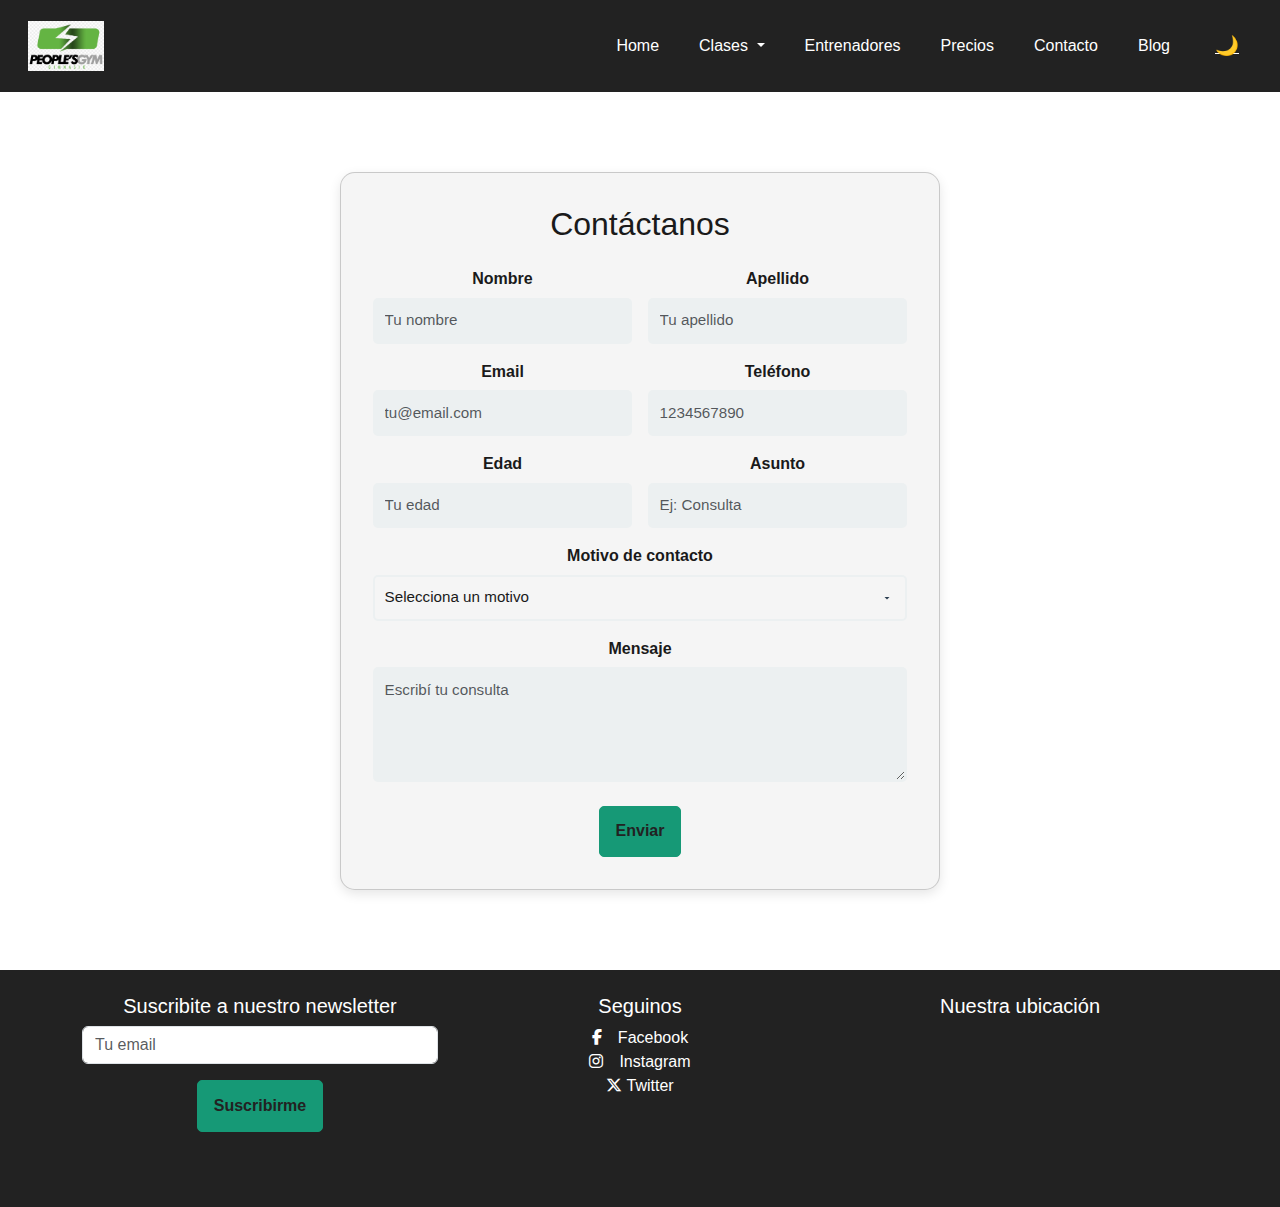
<file: contacto.html>
<!DOCTYPE html>
<html lang="es" data-theme="light">
<head>
    <meta charset="UTF-8">
    <meta name="viewport" content="width=device-width, initial-scale=1.0">
    <title>PEOPLE'S GYM - Home</title>
    <link rel="shortcut icon" href="assets/img/logo.png" type="image/x-icon">
    <!-- Bootstrap 5 CSS -->
    <link href="https://cdn.jsdelivr.net/npm/bootstrap@5.3.3/dist/css/bootstrap.min.css" rel="stylesheet"
        integrity="sha384-QWTKZyjpPEjISv5WaRU9OFeRpok6YctnYmDr5pNlyT2bRjXh0JMhjY6hW+ALEwIH" crossorigin="anonymous">
    <!-- Bootstrap Icons -->
    <link href="https://cdn.jsdelivr.net/npm/bootstrap-icons@1.11.3/font/bootstrap-icons.css" rel="stylesheet">
    <!-- Font Awesome -->
    <link href="https://cdnjs.cloudflare.com/ajax/libs/font-awesome/6.5.2/css/all.min.css" rel="stylesheet">
    <!-- CSS personalizado -->
    <link rel="stylesheet" href="css/estilo.css">
</head>

<body>
    <!-- Header -->
    <header>
        <nav class="navbar navbar-expand-lg navbar-dark">
            <div class="container-fluid">
                <a class="navbar-brand" href="index.html">
                    <img src="assets/img/logo.png" alt="PEOPLE'S GYM Logo" height="50">
                </a>
                <button class="navbar-toggler" type="button" data-bs-toggle="collapse" data-bs-target="#navbarNav"
                    aria-controls="navbarNav" aria-expanded="false" aria-label="Navegación">
                    <span class="navbar-toggler-icon"></span>
                </button>
                <div class="collapse navbar-collapse" id="navbarNav">
                    <ul class="navbar-nav ms-auto align-items-center">
                        <li class="nav-item">
                            <a class="nav-link" href="index.html">Home</a>
                        </li>
                        <li class="nav-item dropdown">
                            <a class="nav-link dropdown-toggle" href="clases.html" id="clasesMenu" role="button"
                                data-bs-toggle="dropdown" aria-expanded="false">
                                Clases
                            </a>
                            <ul class="dropdown-menu mega-menu" aria-labelledby="clasesMenu">
                                <li><a class="dropdown-item" href="clases.html#musculacion">Musculación</a></li>
                                <li><a class="dropdown-item" href="clases.html#crossfit">CrossFit</a></li>
                                <li><a class="dropdown-item" href="clases.html#yoga">Yoga</a></li>
                                <li><a class="dropdown-item" href="clases.html#spinning">Spinning</a></li>
                            </ul>
                        </li>
                        <li class="nav-item">
                            <a class="nav-link" href="entrenadores.html">Entrenadores</a>
                        </li>
                        <li class="nav-item">
                            <a class="nav-link" href="precios.html">Precios</a>
                        </li>
                        <li class="nav-item">
                            <a class="nav-link" href="contacto.html">Contacto</a>
                        </li>
                        <li class="nav-item">
                            <a class="nav-link" href="blog.html">Blog</a>
                        </li>
                        <li class="nav-item">
                            <button id="theme-toggle" class="btn btn-link text-white" aria-label="Cambiar tema">
                                <span class="theme-icon">🌙</span>
                            </button>
                        </li>
                    </ul>
                </div>
            </div>
        </nav>
    </header>

    <main>
        <section class="contacto py-5">
            <div class="card">
                <h1>Contáctanos</h1>
                <form class="form-contacto needs-validation" novalidate>
                    <div class="form-grid">
                        <div class="form-item">
                            <label for="nombre" class="form-label">Nombre</label>
                            <input type="text" class="form-control" id="nombre" name="nombre" required minlength="2" placeholder="Tu nombre">
                            <div class="valid-feedback">¡Correcto!</div>
                            <div class="invalid-feedback">Mínimo 2 caracteres.</div>
                        </div>
                        <div class="form-item">
                            <label for="apellido" class="form-label">Apellido</label>
                            <input type="text" class="form-control" id="apellido" name="apellido" required minlength="2" placeholder="Tu apellido">
                            <div class="valid-feedback">¡Correcto!</div>
                            <div class="invalid-feedback">Mínimo 2 caracteres.</div>
                        </div>
                        <div class="form-item">
                            <label for="email" class="form-label">Email</label>
                            <input type="email" class="form-control" id="email" name="email" required placeholder="tu@email.com">
                            <div class="valid-feedback">¡Correcto!</div>
                            <div class="invalid-feedback">Ingresa un email válido.</div>
                        </div>
                        <div class="form-item">
                            <label for="telefono" class="form-label">Teléfono</label>
                            <input type="tel" class="form-control" id="telefono" name="telefono" pattern="[0-9]{10}" placeholder="1234567890">
                            <div class="valid-feedback">¡Correcto!</div>
                            <div class="invalid-feedback">10 dígitos (opcional).</div>
                        </div>
                        <div class="form-item">
                            <label for="edad" class="form-label">Edad</label>
                            <input type="number" class="form-control" id="edad" name="edad" min="16" max="100" placeholder="Tu edad">
                            <div class="valid-feedback">¡Correcto!</div>
                            <div class="invalid-feedback">Entre 16 y 100 (opcional).</div>
                        </div>
                        <div class="form-item">
                            <label for="asunto" class="form-label">Asunto</label>
                            <input type="text" class="form-control" id="asunto" name="asunto" required minlength="3" placeholder="Ej: Consulta">
                            <div class="valid-feedback">¡Correcto!</div>
                            <div class="invalid-feedback">Mínimo 3 caracteres.</div>
                        </div>
                        <div class="form-item full-width">
                            <label for="motivo" class="form-label">Motivo de contacto</label>
                            <select id="motivo" name="motivo" class="form-control form-select" required>
                                <option value="" disabled selected>Selecciona un motivo</option>
                                <option value="consulta">Consulta general</option>
                                <option value="clases">Información sobre clases</option>
                                <option value="membresia">Membresía</option>
                                <option value="otro">Otro</option>
                            </select>
                            <div class="valid-feedback">¡Correcto!</div>
                            <div class="invalid-feedback">Selecciona una opción.</div>
                        </div>
                        <div class="form-item full-width">
                            <label for="mensaje" class="form-label">Mensaje</label>
                            <textarea id="mensaje" name="mensaje" class="form-control" required rows="4" placeholder="Escribí tu consulta"></textarea>
                            <div class="valid-feedback">¡Correcto!</div>
                            <div class="invalid-feedback">Escribí algo.</div>
                        </div>
                    </div>
                    <div class="form-submit text-center">
                        <button type="submit" class="btn btn-primary submit-btn">
                            Enviar
                            <span class="spinner-border spinner-border-sm d-none" role="status" aria-hidden="true"></span>
                        </button>
                    </div>
                </form>
            </div>
            <!-- Modal de confirmación -->
            <div class="modal fade" id="contactoModal" tabindex="-1" aria-labelledby="contactoModalLabel" aria-hidden="true">
                <div class="modal-dialog">
                    <div class="modal-content">
                        <div class="modal-header">
                            <h5 class="modal-title" id="contactoModalLabel">¡Mensaje Enviado!</h5>
                            <button type="button" class="btn-close" data-bs-dismiss="modal" aria-label="Close"></button>
                        </div>
                        <div class="modal-body">
                            Gracias por contactarnos. Te responderemos pronto.
                        </div>
                        <div class="modal-footer">
                            <button type="button" class="btn btn-primary" data-bs-dismiss="modal">Cerrar</button>
                        </div>
                    </div>
                </div>
            </div>
        </section>
    </main>

    <!-- Footer -->
    <footer class="text-white py-4">
        <div class="container">
            <div class="row">
                <div class="col-md-4 text-center">
                    <h5>Suscribite a nuestro newsletter</h5>
                    <form class="needs-validation" novalidate>
                        <div class="mb-3 position-relative">
                            <input type="email" class="form-control" placeholder="Tu email"
                                aria-label="Email para newsletter" required>
                            <div class="invalid-feedback">Por favor, ingrese un correo válido.</div>
                        </div>
                        <button type="submit" class="btn btn-primary">Suscribirme</button>
                        <div class="spinner-border text-light mt-2 d-none" role="status">
                            <span class="visually-hidden">Enviando...</span>
                        </div>
                    </form>
                </div>
                <div class="col-md-4 text-center">
                    <h5>Seguinos</h5>
                    <ul class="list-unstyled d-inline-block">
                        <li><a href="https://www.facebook.com/" class="text-white me-3" aria-label="Facebook"><i
                                    class="fab fa-facebook-f"></i></a>Facebook</li>
                        <li><a href="https://www.instagram.com/" class="text-white me-3" aria-label="Instagram"><i
                                    class="fab fa-instagram"></i></a>Instagram</li>
                        <li><a href="https://x.com/" class="text-white" aria-label="Twitter"><i
                                    class="fab fa-x-twitter"></i></a> Twitter</li>
                    </ul>
                </div>
                <div class="col-md-4 text-center">
                    <h5>Nuestra ubicación</h5>
                    <iframe
                        src="https://www.google.com/maps/embed?pb=!1m18!1m12!1m3!1d3628.939!2d-65.304!3d-24.185!2m3!1f0!2f0!3f0!3m2!1i1024!2i768!4f13.1!3m3!1m2!1s0x0!2zMjTCsDExJzA2LjAiUyA2NcKwMTgnMTQuNCJX!5e0!3m2!1ses!2sar!4v1610000000000"
                        width="100%" height="150" style="border:0;" allowfullscreen loading="lazy"
                        aria-label="Mapa del gimnasio"></iframe>
                </div>
            </div>
        </div>
    </footer>

    <!-- jQuery y Bootstrap JS -->
    <script src="https://code.jquery.com/jquery-3.7.1.min.js"
        integrity="sha256-/JqT3SQfawRcv/BIHPThkBvs0OEvtFFmqPF/lYI/Cxo=" crossorigin="anonymous"></script>
    <script src="https://cdn.jsdelivr.net/npm/bootstrap@5.3.3/dist/js/bootstrap.bundle.min.js"
        integrity="sha384-YvpcrYf0tY3lHB60NNkmXc5s9fDVZLESaAA55NDzOxhy9GkcIdslK1eN7N6jIeHz"
        crossorigin="anonymous"></script>
    <!-- Scripts personalizados -->
    <script src="js/scripts.js"></script>
</body>

</html>
</file>
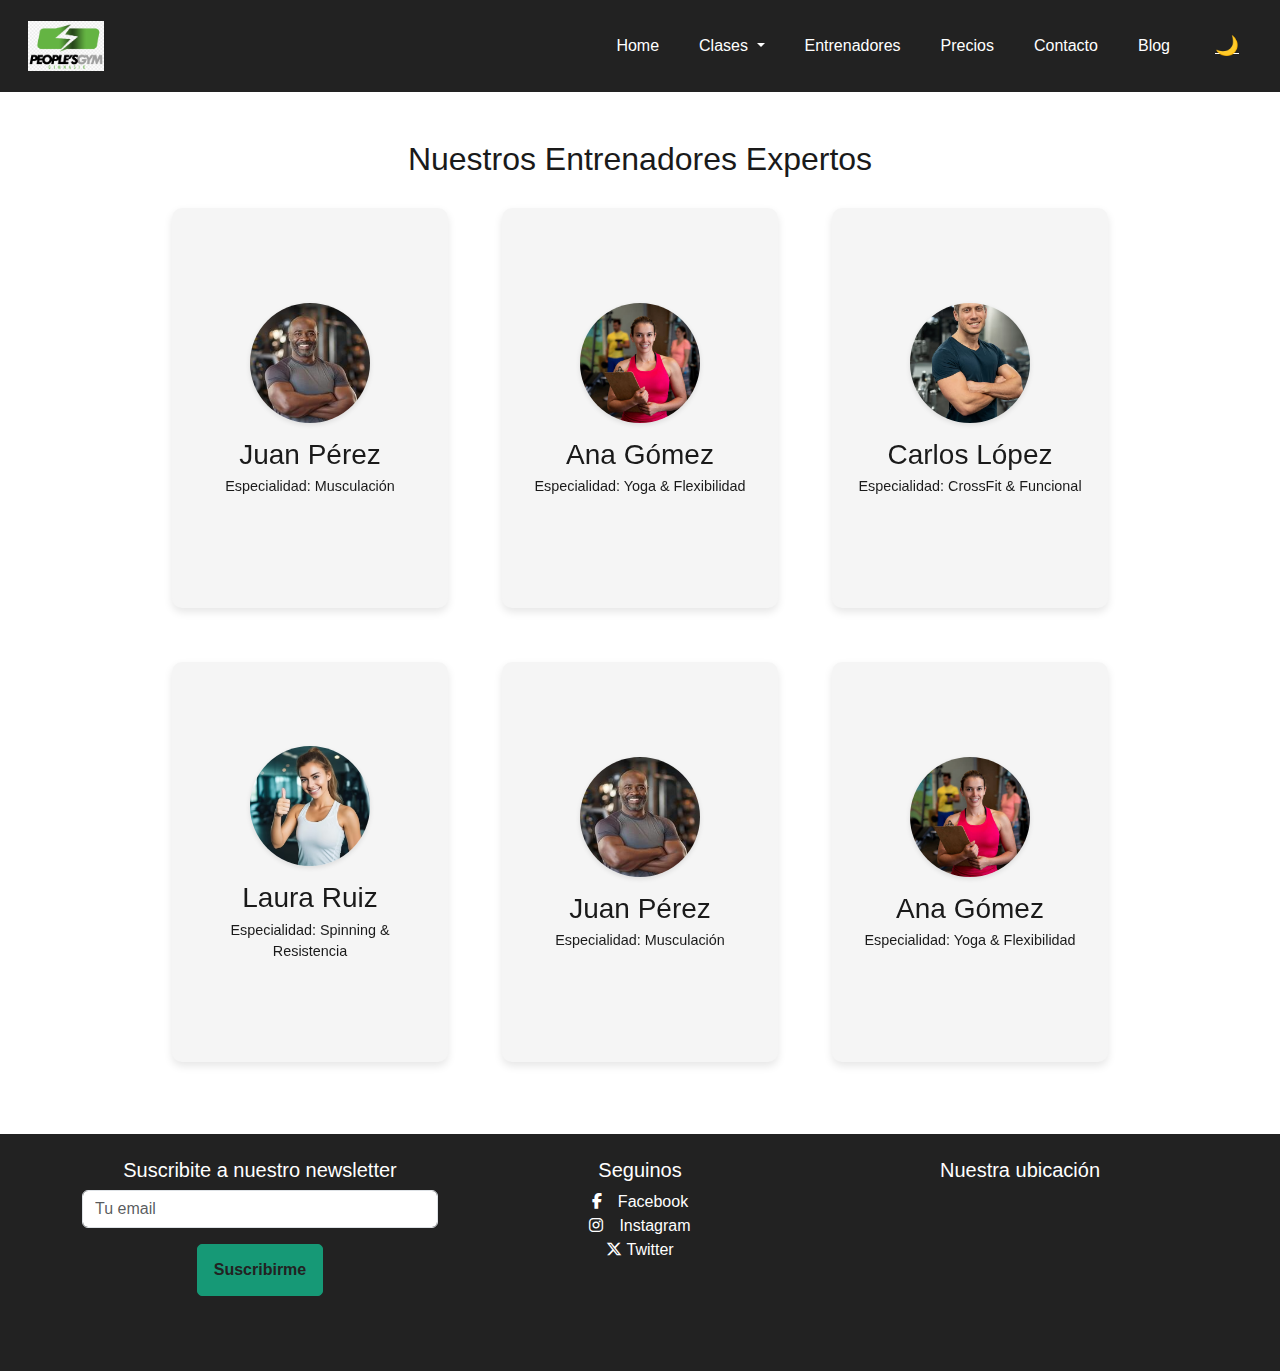
<file: entrenadores.html>
<!DOCTYPE html>
<html lang="es" data-theme="light">

<head>
    <meta charset="UTF-8">
    <meta name="viewport" content="width=device-width, initial-scale=1.0">
    <title>PEOPLE'S GYM - Home</title>
    <link rel="shortcut icon" href="assets/img/logo.png" type="image/x-icon">
    <!-- Bootstrap 5 CSS -->
    <link href="https://cdn.jsdelivr.net/npm/bootstrap@5.3.3/dist/css/bootstrap.min.css" rel="stylesheet"
        integrity="sha384-QWTKZyjpPEjISv5WaRU9OFeRpok6YctnYmDr5pNlyT2bRjXh0JMhjY6hW+ALEwIH" crossorigin="anonymous">
    <!-- Bootstrap Icons -->
    <link href="https://cdn.jsdelivr.net/npm/bootstrap-icons@1.11.3/font/bootstrap-icons.css" rel="stylesheet">
    <!-- Font Awesome -->
    <link href="https://cdnjs.cloudflare.com/ajax/libs/font-awesome/6.5.2/css/all.min.css" rel="stylesheet">
    <!-- CSS personalizado -->
    <link rel="stylesheet" href="css/estilo.css">
</head>

<body>
    <!-- Header -->
    <header>
        <nav class="navbar navbar-expand-lg navbar-dark">
            <div class="container-fluid">
                <a class="navbar-brand" href="index.html">
                    <img src="assets/img/logo.png" alt="PEOPLE'S GYM Logo" height="50">
                </a>
                <button class="navbar-toggler" type="button" data-bs-toggle="collapse" data-bs-target="#navbarNav"
                    aria-controls="navbarNav" aria-expanded="false" aria-label="Navegación">
                    <span class="navbar-toggler-icon"></span>
                </button>
                <div class="collapse navbar-collapse" id="navbarNav">
                    <ul class="navbar-nav ms-auto align-items-center">
                        <li class="nav-item">
                            <a class="nav-link" href="index.html">Home</a>
                        </li>
                        <li class="nav-item dropdown">
                            <a class="nav-link dropdown-toggle" href="clases.html" id="clasesMenu" role="button"
                                data-bs-toggle="dropdown" aria-expanded="false">
                                Clases
                            </a>
                            <ul class="dropdown-menu mega-menu" aria-labelledby="clasesMenu">
                                <li><a class="dropdown-item" href="clases.html#musculacion">Musculación</a></li>
                                <li><a class="dropdown-item" href="clases.html#crossfit">CrossFit</a></li>
                                <li><a class="dropdown-item" href="clases.html#yoga">Yoga</a></li>
                                <li><a class="dropdown-item" href="clases.html#spinning">Spinning</a></li>
                            </ul>
                        </li>
                        <li class="nav-item">
                            <a class="nav-link" href="entrenadores.html">Entrenadores</a>
                        </li>
                        <li class="nav-item">
                            <a class="nav-link" href="precios.html">Precios</a>
                        </li>
                        <li class="nav-item">
                            <a class="nav-link" href="contacto.html">Contacto</a>
                        </li>
                        <li class="nav-item">
                            <a class="nav-link" href="blog.html">Blog</a>
                        </li>
                        <li class="nav-item">
                            <button id="theme-toggle" class="btn btn-link text-white" aria-label="Cambiar tema">
                                <span class="theme-icon">🌙</span>
                            </button>
                        </li>
                    </ul>
                </div>
            </div>
        </nav>
    </header>

    <main>
        <section class="entrenadores py-5">
            <div class="container">
                <h2 class="text-center mb-4">Nuestros Entrenadores Expertos</h2>
                <div class="contenedor-entrenadores row justify-content-center">
                    <!-- Entrenador 1 -->
                    <div class="col-md-4 col-lg-3 mb-4 tarjeta-entrenador">
                        <div class="tarjeta-inner">
                            <div class="tarjeta-frontal">
                                <img src="assets/img/entrenador1.jpg" alt="Entrenador 1" class="img-fluid">
                                <h3>Juan Pérez</h3>
                                <p>Especialidad: Musculación</p>
                            </div>
                            <div class="tarjeta-trasera">
                                <h4>Sobre Juan</h4>
                                <p>Entrenador certificado con 10 años de experiencia. Apasionado por ayudarte a alcanzar tus metas de fuerza y crecimiento muscular.</p>
                                <div class="habilidades">
                                    <div class="habilidad">
                                        <span>Fuerza</span>
                                        <div class="progress barra-habilidad" data-porcentaje="90">
                                            <div class="progress-bar bg-success" role="progressbar" style="width: 0%" aria-valuenow="90" aria-valuemin="0" aria-valuemax="100"></div>
                                        </div>
                                    </div>
                                    <div class="habilidad">
                                        <span>Técnica</span>
                                        <div class="progress barra-habilidad" data-porcentaje="85">
                                            <div class="progress-bar bg-success" role="progressbar" style="width: 0%" aria-valuenow="85" aria-valuemin="0" aria-valuemax="100"></div>
                                        </div>
                                    </div>
                                    <div class="habilidad">
                                        <span>Motivación</span>
                                        <div class="progress barra-habilidad" data-porcentaje="95">
                                            <div class="progress-bar bg-success" role="progressbar" style="width: 0%" aria-valuenow="95" aria-valuemin="0" aria-valuemax="100"></div>
                                        </div>
                                    </div>
                                </div>
                                <div class="rating" data-entrenador="juan">
                                    <input type="radio" name="rating-juan" value="5" id="juan-5">
                                    <label for="juan-5" class="estrella"></label>
                                    <input type="radio" name="rating-juan" value="4" id="juan-4" checked>
                                    <label for="juan-4" class="estrella"></label>
                                    <input type="radio" name="rating-juan" value="3" id="juan-3">
                                    <label for="juan-3" class="estrella"></label>
                                    <input type="radio" name="rating-juan" value="2" id="juan-2">
                                    <label for="juan-2" class="estrella"></label>
                                    <input type="radio" name="rating-juan" value="1" id="juan-1">
                                    <label for="juan-1" class="estrella"></label>
                                </div>
                            </div>
                        </div>
                    </div>
                    <!-- Entrenador 2 -->
                    <div class="col-md-4 col-lg-3 mb-4 tarjeta-entrenador">
                        <div class="tarjeta-inner">
                            <div class="tarjeta-frontal">
                                <img src="assets/img/entrenador3.jpg" alt="Entrenadora 2" class="img-fluid">
                                <h3>Ana Gómez</h3>
                                <p>Especialidad: Yoga & Flexibilidad</p>
                            </div>
                            <div class="tarjeta-trasera">
                                <h4>Sobre Ana</h4>
                                <p>Instructora de yoga con enfoque en mejorar la flexibilidad, el equilibrio y la conexión mente-cuerpo. Clases para todos los niveles.</p>
                                <div class="habilidades">
                                    <div class="habilidad">
                                        <span>Flexibilidad</span>
                                        <div class="progress barra-habilidad" data-porcentaje="92">
                                            <div class="progress-bar bg-success" role="progressbar" style="width: 0%" aria-valuenow="92" aria-valuemin="0" aria-valuemax="100"></div>
                                        </div>
                                    </div>
                                    <div class="habilidad">
                                        <span>Equilibrio</span>
                                        <div class="progress barra-habilidad" data-porcentaje="88">
                                            <div class="progress-bar bg-success" role="progressbar" style="width: 0%" aria-valuenow="88" aria-valuemin="0" aria-valuemax="100"></div>
                                        </div>
                                    </div>
                                    <div class="habilidad">
                                        <span>Relajación</span>
                                        <div class="progress barra-habilidad" data-porcentaje="98">
                                            <div class="progress-bar bg-success" role="progressbar" style="width: 0%" aria-valuenow="98" aria-valuemin="0" aria-valuemax="100"></div>
                                        </div>
                                    </div>
                                </div>
                                <div class="rating" data-entrenador="ana">
                                    <input type="radio" name="rating-ana" value="5" id="ana-5" checked>
                                    <label for="ana-5" class="estrella"></label>
                                    <input type="radio" name="rating-ana" value="4" id="ana-4">
                                    <label for="ana-4" class="estrella"></label>
                                    <input type="radio" name="rating-ana" value="3" id="ana-3">
                                    <label for="ana-3" class="estrella"></label>
                                    <input type="radio" name="rating-ana" value="2" id="ana-2">
                                    <label for="ana-2" class="estrella"></label>
                                    <input type="radio" name="rating-ana" value="1" id="ana-1">
                                    <label for="ana-1" class="estrella"></label>
                                </div>
                            </div>
                        </div>
                    </div>
                    <!-- Entrenador 3 -->
                    <div class="col-md-4 col-lg-3 mb-4 tarjeta-entrenador">
                        <div class="tarjeta-inner">
                            <div class="tarjeta-frontal">
                                <img src="assets/img/entrenador2.avif" alt="Entrenador 3" class="img-fluid">
                                <h3>Carlos López</h3>
                                <p>Especialidad: CrossFit & Funcional</p>
                            </div>
                            <div class="tarjeta-trasera">
                                <h4>Sobre Carlos</h4>
                                <p>Entrenador de CrossFit con experiencia en acondicionamiento físico funcional y de alta intensidad. Te ayudará a superar tus límites.</p>
                                <div class="habilidades">
                                    <div class="habilidad">
                                        <span>Resistencia</span>
                                        <div class="progress barra-habilidad" data-porcentaje="91">
                                            <div class="progress-bar bg-success" role="progressbar" style="width: 0%" aria-valuenow="91" aria-valuemin="0" aria-valuemax="100"></div>
                                        </div>
                                    </div>
                                    <div class="habilidad">
                                        <span>Potencia</span>
                                        <div class="progress barra-habilidad" data-porcentaje="87">
                                            <div class="progress-bar bg-success" role="progressbar" style="width: 0%" aria-valuenow="87" aria-valuemin="0" aria-valuemax="100"></div>
                                        </div>
                                    </div>
                                    <div class="habilidad">
                                        <span>Agilidad</span>
                                        <div class="progress barra-habilidad" data-porcentaje="89">
                                            <div class="progress-bar bg-success" role="progressbar" style="width: 0%" aria-valuenow="89" aria-valuemin="0" aria-valuemax="100"></div>
                                        </div>
                                    </div>
                                </div>
                                <div class="rating" data-entrenador="carlos">
                                    <input type="radio" name="rating-carlos" value="5" id="carlos-5">
                                    <label for="carlos-5" class="estrella"></label>
                                    <input type="radio" name="rating-carlos" value="4" id="carlos-4">
                                    <label for="carlos-4" class="estrella"></label>
                                    <input type="radio" name="rating-carlos" value="3" id="carlos-3" checked>
                                    <label for="carlos-3" class="estrella"></label>
                                    <input type="radio" name="rating-carlos" value="2" id="carlos-2">
                                    <label for="carlos-2" class="estrella"></label>
                                    <input type="radio" name="rating-carlos" value="1" id="carlos-1">
                                    <label for="carlos-1" class="estrella"></label>
                                </div>
                            </div>
                        </div>
                    </div>
                    <!-- Entrenador 4 -->
                    <div class="col-md-4 col-lg-3 mb-4 tarjeta-entrenador">
                        <div class="tarjeta-inner">
                            <div class="tarjeta-frontal">
                                <img src="assets/img/entrenador4.avif" alt="Entrenadora 4" class="img-fluid">
                                <h3>Laura Ruiz</h3>
                                <p>Especialidad: Spinning & Resistencia</p>
                            </div>
                            <div class="tarjeta-trasera">
                                <h4>Sobre Laura</h4>
                                <p>Instructora de Spinning apasionada por la energía y el ritmo. Te guiará en sesiones intensas para mejorar tu resistencia cardiovascular y quemar calorías.</p>
                                <div class="habilidades">
                                    <div class="habilidad">
                                        <span>Resistencia Cardiovascular</span>
                                        <div class="progress barra-habilidad" data-porcentaje="94">
                                            <div class="progress-bar bg-success" role="progressbar" style="width: 0%" aria-valuenow="94" aria-valuemin="0" aria-valuemax="100"></div>
                                        </div>
                                    </div>
                                    <div class="habilidad">
                                        <span>Ritmo</span>
                                        <div class="progress barra-habilidad" data-porcentaje="91">
                                            <div class="progress-bar bg-success" role="progressbar" style="width: 0%" aria-valuenow="91" aria-valuemin="0" aria-valuemax="100"></div>
                                        </div>
                                    </div>
                                    <div class="habilidad">
                                        <span>Motivación Energética</span>
                                        <div class="progress barra-habilidad" data-porcentaje="96">
                                            <div class="progress-bar bg-success" role="progressbar" style="width: 0%" aria-valuenow="96" aria-valuemin="0" aria-valuemax="100"></div>
                                        </div>
                                    </div>
                                </div>
                                <div class="rating" data-entrenador="laura">
                                    <input type="radio" name="rating-laura" value="5" id="laura-5" checked>
                                    <label for="laura-5" class="estrella"></label>
                                    <input type="radio" name="rating-laura" value="4" id="laura-4">
                                    <label for="laura-4" class="estrella"></label>
                                    <input type="radio" name="rating-laura" value="3" id="laura-3">
                                    <label for="laura-3" class="estrella"></label>
                                    <input type="radio" name="rating-laura" value="2" id="laura-2">
                                    <label for="laura-2" class="estrella"></label>
                                    <input type="radio" name="rating-laura" value="1" id="laura-1">
                                    <label for="laura-1" class="estrella"></label>
                                </div>
                            </div>
                        </div>
                    </div>
                    <!-- Entrenador 1 -->
                    <div class="col-md-4 col-lg-3 mb-4 tarjeta-entrenador">
                        <div class="tarjeta-inner">
                            <div class="tarjeta-frontal">
                                <img src="assets/img/entrenador1.jpg" alt="Entrenador 1" class="img-fluid">
                                <h3>Juan Pérez</h3>
                                <p>Especialidad: Musculación</p>
                            </div>
                            <div class="tarjeta-trasera">
                                <h4>Sobre Juan</h4>
                                <p>Entrenador certificado con 10 años de experiencia. Apasionado por ayudarte a alcanzar tus metas de fuerza y crecimiento muscular.</p>
                                <div class="habilidades">
                                    <div class="habilidad">
                                        <span>Fuerza</span>
                                        <div class="progress barra-habilidad" data-porcentaje="90">
                                            <div class="progress-bar bg-success" role="progressbar" style="width: 0%" aria-valuenow="90" aria-valuemin="0" aria-valuemax="100"></div>
                                        </div>
                                    </div>
                                    <div class="habilidad">
                                        <span>Técnica</span>
                                        <div class="progress barra-habilidad" data-porcentaje="85">
                                            <div class="progress-bar bg-success" role="progressbar" style="width: 0%" aria-valuenow="85" aria-valuemin="0" aria-valuemax="100"></div>
                                        </div>
                                    </div>
                                    <div class="habilidad">
                                        <span>Motivación</span>
                                        <div class="progress barra-habilidad" data-porcentaje="95">
                                            <div class="progress-bar bg-success" role="progressbar" style="width: 0%" aria-valuenow="95" aria-valuemin="0" aria-valuemax="100"></div>
                                        </div>
                                    </div>
                                </div>
                                <div class="rating" data-entrenador="juan">
                                    <input type="radio" name="rating-juan" value="5" id="juan-5">
                                    <label for="juan-5" class="estrella"></label>
                                    <input type="radio" name="rating-juan" value="4" id="juan-4" checked>
                                    <label for="juan-4" class="estrella"></label>
                                    <input type="radio" name="rating-juan" value="3" id="juan-3">
                                    <label for="juan-3" class="estrella"></label>
                                    <input type="radio" name="rating-juan" value="2" id="juan-2">
                                    <label for="juan-2" class="estrella"></label>
                                    <input type="radio" name="rating-juan" value="1" id="juan-1">
                                    <label for="juan-1" class="estrella"></label>
                                </div>
                            </div>
                        </div>
                    </div>
                    <!-- Entrenador 2 -->
                    <div class="col-md-4 col-lg-3 mb-4 tarjeta-entrenador">
                        <div class="tarjeta-inner">
                            <div class="tarjeta-frontal">
                                <img src="assets/img/entrenador3.jpg" alt="Entrenadora 2" class="img-fluid">
                                <h3>Ana Gómez</h3>
                                <p>Especialidad: Yoga & Flexibilidad</p>
                            </div>
                            <div class="tarjeta-trasera">
                                <h4>Sobre Ana</h4>
                                <p>Instructora de yoga con enfoque en mejorar la flexibilidad, el equilibrio y la conexión mente-cuerpo. Clases para todos los niveles.</p>
                                <div class="habilidades">
                                    <div class="habilidad">
                                        <span>Flexibilidad</span>
                                        <div class="progress barra-habilidad" data-porcentaje="92">
                                            <div class="progress-bar bg-success" role="progressbar" style="width: 0%" aria-valuenow="92" aria-valuemin="0" aria-valuemax="100"></div>
                                        </div>
                                    </div>
                                    <div class="habilidad">
                                        <span>Equilibrio</span>
                                        <div class="progress barra-habilidad" data-porcentaje="88">
                                            <div class="progress-bar bg-success" role="progressbar" style="width: 0%" aria-valuenow="88" aria-valuemin="0" aria-valuemax="100"></div>
                                        </div>
                                    </div>
                                    <div class="habilidad">
                                        <span>Relajación</span>
                                        <div class="progress barra-habilidad" data-porcentaje="98">
                                            <div class="progress-bar bg-success" role="progressbar" style="width: 0%" aria-valuenow="98" aria-valuemin="0" aria-valuemax="100"></div>
                                        </div>
                                    </div>
                                </div>
                                <div class="rating" data-entrenador="ana">
                                    <input type="radio" name="rating-ana" value="5" id="ana-5" checked>
                                    <label for="ana-5" class="estrella"></label>
                                    <input type="radio" name="rating-ana" value="4" id="ana-4">
                                    <label for="ana-4" class="estrella"></label>
                                    <input type="radio" name="rating-ana" value="3" id="ana-3">
                                    <label for="ana-3" class="estrella"></label>
                                    <input type="radio" name="rating-ana" value="2" id="ana-2">
                                    <label for="ana-2" class="estrella"></label>
                                    <input type="radio" name="rating-ana" value="1" id="ana-1">
                                    <label for="ana-1" class="estrella"></label>
                                </div>
                            </div>
                        </div>
                    </div>
                </div>
            </div>
        </section>
    </main>

    <!-- Footer -->
    <footer class="text-white py-4">
        <div class="container">
            <div class="row">
                <div class="col-md-4 text-center">
                    <h5>Suscribite a nuestro newsletter</h5>
                    <form class="needs-validation" novalidate>
                        <div class="mb-3 position-relative">
                            <input type="email" class="form-control" placeholder="Tu email" aria-label="Email para newsletter" required>
                            <div class="invalid-feedback">Por favor, ingrese un correo válido.</div>
                        </div>
                        <button type="submit" class="btn btn-primary">Suscribirme</button>
                        <div class="spinner-border text-light mt-2 d-none" role="status">
                            <span class="visually-hidden">Enviando...</span>
                        </div>
                    </form>
                </div>
                <div class="col-md-4 text-center">
                    <h5>Seguinos</h5>
                    <ul class="list-unstyled d-inline-block">
                        <li><a href="https://www.facebook.com/" class="text-white me-3" aria-label="Facebook"><i class="fab fa-facebook-f"></i></a>Facebook</li>
                        <li><a href="https://www.instagram.com/" class="text-white me-3" aria-label="Instagram"><i class="fab fa-instagram"></i></a>Instagram</li>
                        <li><a href="https://x.com/" class="text-white" aria-label="Twitter"><i class="fab fa-x-twitter"></i></a> Twitter</li>
                    </ul>
                </div>
                <div class="col-md-4 text-center">
                    <h5>Nuestra ubicación</h5>
                    <iframe src="https://www.google.com/maps/embed?pb=!1m18!1m12!1m3!1d3628.939!2d-65.304!3d-24.185!2m3!1f0!2f0!3f0!3m2!1i1024!2i768!4f13.1!3m3!1m2!1s0x0!2zMjTCsDExJzA2LjAiUyA2NcKwMTgnMTQuNCJX!5e0!3m2!1ses!2sar!4v1610000000000" width="100%" height="150" style="border:0;" allowfullscreen loading="lazy" aria-label="Mapa del gimnasio"></iframe>
                </div>
            </div>
        </div>
    </footer>

    <!-- jQuery y Bootstrap JS -->
    <script src="https://code.jquery.com/jquery-3.7.1.min.js" integrity="sha256-/JqT3SQfawRcv/BIHPThkBvs0OEvtFFmqPF/lYI/Cxo=" crossorigin="anonymous"></script>
    <script src="https://cdn.jsdelivr.net/npm/bootstrap@5.3.3/dist/js/bootstrap.bundle.min.js" integrity="sha384-YvpcrYf0tY3lHB60NNkmXc5s9fDVZLESaAA55NDzOxhy9GkcIdslK1eN7N6jIeHz" crossorigin="anonymous"></script>
    <!-- Scripts personalizados -->
    <script src="js/scripts.js"></script>

</body>
</html>
</file>
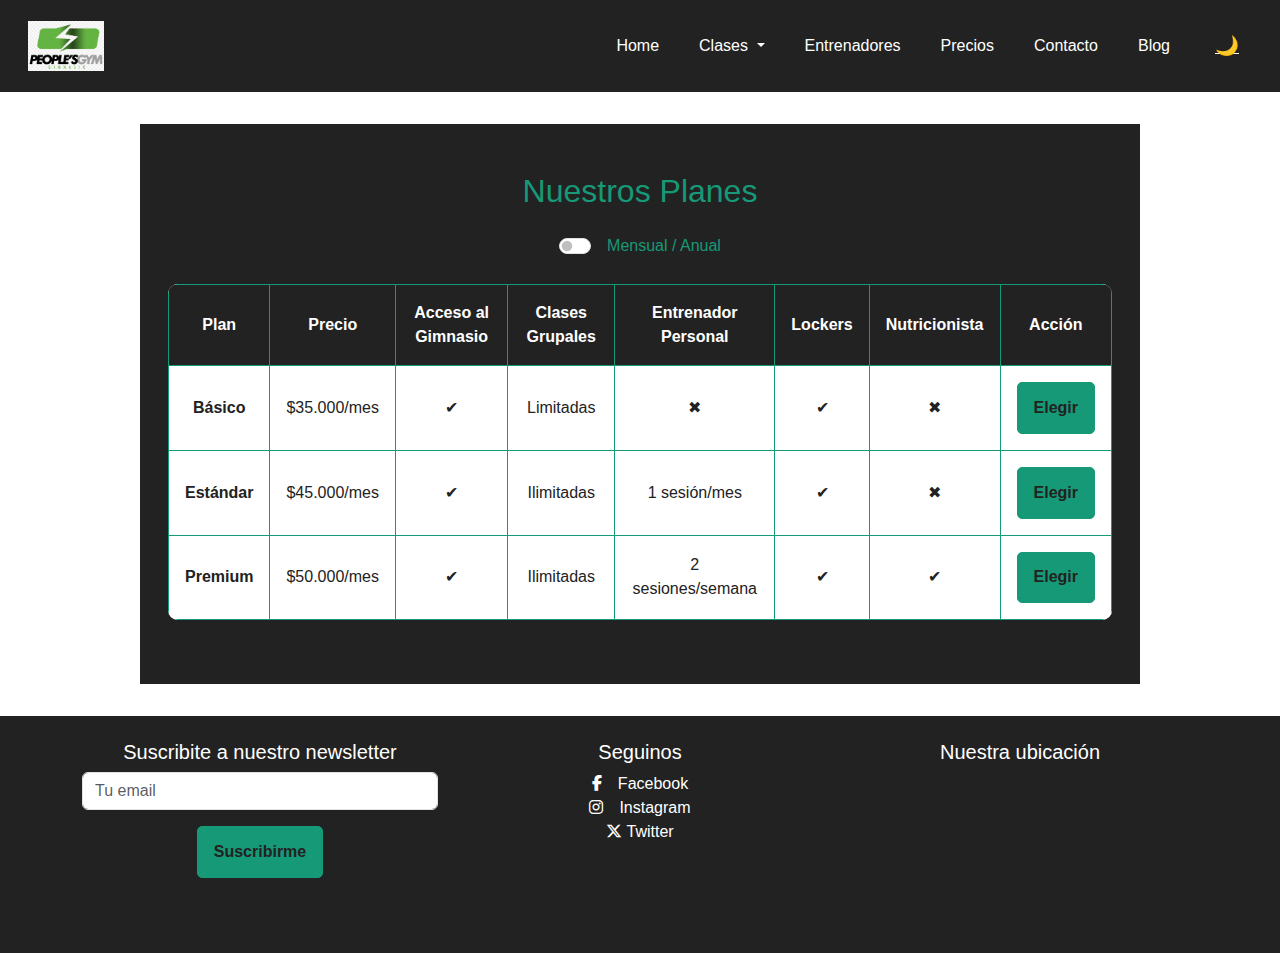
<file: precios.html>
<!DOCTYPE html>
<html lang="es" data-theme="light">
<head>
    <meta charset="UTF-8">
    <meta name="viewport" content="width=device-width, initial-scale=1.0">
    <title>PEOPLE'S GYM - Home</title>
    <link rel="shortcut icon" href="assets/img/logo.png" type="image/x-icon">
    <!-- Bootstrap 5 CSS -->
    <link href="https://cdn.jsdelivr.net/npm/bootstrap@5.3.3/dist/css/bootstrap.min.css" rel="stylesheet" integrity="sha384-QWTKZyjpPEjISv5WaRU9OFeRpok6YctnYmDr5pNlyT2bRjXh0JMhjY6hW+ALEwIH" crossorigin="anonymous">
    <!-- Bootstrap Icons -->
    <link href="https://cdn.jsdelivr.net/npm/bootstrap-icons@1.11.3/font/bootstrap-icons.css" rel="stylesheet">
    <!-- Font Awesome -->
    <link href="https://cdnjs.cloudflare.com/ajax/libs/font-awesome/6.5.2/css/all.min.css" rel="stylesheet">
    <!-- CSS personalizado -->
    <link rel="stylesheet" href="css/estilo.css">
</head>
<body>
    <!-- Header -->
    <header>
        <nav class="navbar navbar-expand-lg navbar-dark">
            <div class="container-fluid">
                <a class="navbar-brand" href="index.html">
                    <img src="assets/img/logo.png" alt="PEOPLE'S GYM Logo" height="50">
                </a>
                <button class="navbar-toggler" type="button" data-bs-toggle="collapse" data-bs-target="#navbarNav" aria-controls="navbarNav" aria-expanded="false" aria-label="Navegación">
                    <span class="navbar-toggler-icon"></span>
                </button>
                <div class="collapse navbar-collapse" id="navbarNav">
                    <ul class="navbar-nav ms-auto align-items-center">
                        <li class="nav-item">
                            <a class="nav-link" href="index.html">Home</a>
                        </li>
                        <li class="nav-item dropdown">
                            <a class="nav-link dropdown-toggle" href="clases.html" id="clasesMenu" role="button" data-bs-toggle="dropdown" aria-expanded="false">
                                Clases
                            </a>
                            <ul class="dropdown-menu mega-menu" aria-labelledby="clasesMenu">
                                <li><a class="dropdown-item" href="clases.html#musculacion">Musculación</a></li>
                                <li><a class="dropdown-item" href="clases.html#crossfit">CrossFit</a></li>
                                <li><a class="dropdown-item" href="clases.html#yoga">Yoga</a></li>
                                <li><a class="dropdown-item" href="clases.html#spinning">Spinning</a></li>
                            </ul>
                        </li>
                        <li class="nav-item">
                            <a class="nav-link" href="entrenadores.html">Entrenadores</a>
                        </li>
                        <li class="nav-item">
                            <a class="nav-link" href="precios.html">Precios</a>
                        </li>
                        <li class="nav-item">
                            <a class="nav-link" href="contacto.html">Contacto</a>
                        </li>
                        <li class="nav-item">
                            <a class="nav-link" href="blog.html">Blog</a>
                        </li>
                        <li class="nav-item">
                            <button id="theme-toggle" class="btn btn-link text-white" aria-label="Cambiar tema">
                                <span class="theme-icon">🌙</span>
                            </button>
                        </li>
                    </ul>
                </div>
            </div>
        </nav>
    </header>

    <main>
        <section class="precios py-5">
            <div class="container">
                <h1 class="text-center mb-4">Nuestros Planes</h1>
                <div class="text-center mb-4">
                    <div class="form-check form-switch d-inline-block">
                        <input class="form-check-input" type="checkbox" id="pricingToggle">
                        <label class="form-check-label" for="pricingToggle">Mensual / Anual</label>
                    </div>
                </div>
                <div class="table-responsive">
                    <table class="table table-hover text-center">
                        <thead>
                            <tr>
                                <th scope="col">Plan</th>
                                <th scope="col">Precio</th>
                                <th scope="col">Acceso al Gimnasio</th>
                                <th scope="col">Clases Grupales</th>
                                <th scope="col">Entrenador Personal</th>
                                <th scope="col">Lockers</th>
                                <th scope="col">Nutricionista</th>
                                <th scope="col">Acción</th>
                            </tr>
                        </thead>
                        <tbody>
                            <tr>
                                <th scope="row">Básico</th>
                                <td class="price" data-monthly="35000" data-yearly="350000">$35.000/mes</td>
                                <td>✔</td>
                                <td data-bs-toggle="tooltip" title="Máximo 2 por semana">Limitadas</td>
                                <td>✖</td>
                                <td>✔</td>
                                <td>✖</td>
                                <td><button class="btn btn-primary">Elegir</button></td>
                            </tr>
                            <tr>
                                <th scope="row">Estándar</th>
                                <td class="price" data-monthly="45000" data-yearly="450000">$45.000/mes</td>
                                <td>✔</td>
                                <td>Ilimitadas</td>
                                <td data-bs-toggle="tooltip" title="1 sesión por mes">1 sesión/mes</td>
                                <td>✔</td>
                                <td>✖</td>
                                <td><button class="btn btn-primary">Elegir</button></td>
                            </tr>
                            <tr>
                                <th scope="row">Premium</th>
                                <td class="price" data-monthly="50000" data-yearly="500000">$50.000/mes</td>
                                <td>✔</td>
                                <td>Ilimitadas</td>
                                <td data-bs-toggle="tooltip" title="2 sesiones por semana">2 sesiones/semana</td>
                                <td>✔</td>
                                <td data-bs-toggle="tooltip" title="Plan mensual incluido">✔</td>
                                <td><button class="btn btn-primary">Elegir</button></td>
                            </tr>
                        </tbody>
                    </table>
                </div>
            </div>
        </section>
    </main>

    <!-- Footer -->
    <footer class="text-white py-4">
        <div class="container">
            <div class="row">
                <div class="col-md-4 text-center">
                    <h5>Suscribite a nuestro newsletter</h5>
                    <form class="needs-validation" novalidate>
                        <div class="mb-3 position-relative">
                            <input type="email" class="form-control" placeholder="Tu email" aria-label="Email para newsletter" required>
                            <div class="invalid-feedback">Por favor, ingrese un correo válido.</div>
                        </div>
                        <button type="submit" class="btn btn-primary">Suscribirme</button>
                        <div class="spinner-border text-light mt-2 d-none" role="status">
                            <span class="visually-hidden">Enviando...</span>
                        </div>
                    </form>
                </div>
                <div class="col-md-4 text-center">
                    <h5>Seguinos</h5>
                    <ul class="list-unstyled d-inline-block">
                        <li><a href="https://www.facebook.com/" class="text-white me-3" aria-label="Facebook"><i class="fab fa-facebook-f"></i></a>Facebook</li>
                        <li><a href="https://www.instagram.com/" class="text-white me-3" aria-label="Instagram"><i class="fab fa-instagram"></i></a>Instagram</li>
                        <li><a href="https://x.com/" class="text-white" aria-label="Twitter"><i class="fab fa-x-twitter"></i></a> Twitter</li>
                    </ul>
                </div>
                <div class="col-md-4 text-center">
                    <h5>Nuestra ubicación</h5>
                    <iframe src="https://www.google.com/maps/embed?pb=!1m18!1m12!1m3!1d3628.939!2d-65.304!3d-24.185!2m3!1f0!2f0!3f0!3m2!1i1024!2i768!4f13.1!3m3!1m2!1s0x0!2zMjTCsDExJzA2LjAiUyA2NcKwMTgnMTQuNCJX!5e0!3m2!1ses!2sar!4v1610000000000" width="100%" height="150" style="border:0;" allowfullscreen loading="lazy" aria-label="Mapa del gimnasio"></iframe>
                </div>
            </div>
        </div>
    </footer>

    <!-- jQuery y Bootstrap JS -->
    <script src="https://code.jquery.com/jquery-3.7.1.min.js" integrity="sha256-/JqT3SQfawRcv/BIHPThkBvs0OEvtFFmqPF/lYI/Cxo=" crossorigin="anonymous"></script>
    <script src="https://cdn.jsdelivr.net/npm/bootstrap@5.3.3/dist/js/bootstrap.bundle.min.js" integrity="sha384-YvpcrYf0tY3lHB60NNkmXc5s9fDVZLESaAA55NDzOxhy9GkcIdslK1eN7N6jIeHz" crossorigin="anonymous"></script>
    <!-- Scripts personalizados -->
    <script src="js/scripts.js"></script>
    
</body>
</html>
</file>
<file: css/estilo.css>
/* Variables CSS para colores y temas, basadas en TP1 */
:root {
    --color-primario: #222222;    /* Fondo oscuro */
    --color-secundario: #ecf0f1;  /* Fondo claro */
    --color-destacado: #169976;   /* Verde para énfasis */
    --color-texto: #1a1a1a;       /* Texto principal */
    --color-fondo: #ffffff;       /* Fondo claro */
    --color-blanco: #ffffff;      /* Blanco fijo */
    --card-bg: #f5f5f5;           /* Fondo tarjetas */
    --shadow: rgba(0, 0, 0, 0.1);
}

[data-theme="dark"] {
    --color-primario: #1a1a1a;    /* Gris oscuro para fondos */
    --color-secundario: #169976;  /* Verde para textos/botones */
    --color-destacado: #2ecc71;   /* Verde claro para énfasis */
    --color-texto: #ecf0f1;       /* Texto claro */
    --color-fondo: #121212;       /* Fondo oscuro */
    --color-blanco: #ffffff;      /* Blanco fijo */
    --card-bg: #2c2c2c;           /* Fondo tarjetas oscuro */
    --shadow: rgba(0, 0, 0, 0.5);
}

/* Estilos generales */
body {
    background: var(--color-fondo);
    color: var(--color-texto);
    font-family: Arial, sans-serif;
}

/* Navbar */
.navbar-dark {
    background: var(--color-primario) !important;
    padding: 1rem;
}

.navbar-nav {
    gap: 1.5rem;
}

.navbar-nav .nav-link {
    color: var(--color-blanco);
    padding: 0.5rem 1rem;
    transition: background 0.3s ease;
}

.navbar-nav .nav-link:hover,
.navbar-nav .nav-link:focus {
    background: var(--color-destacado);
    color: var(--color-primario);
}

.dropdown-menu {
    background: var(--color-primario);
}

.dropdown-item {
    color: var(--color-blanco);
}

.dropdown-item:hover,
.dropdown-item:focus {
    background: var(--color-destacado);
    color: var(--color-primario);
}

/* Hero */
.hero {
    position: relative;
    min-height: 100vh;
}

.hero iframe {
    position: absolute;
    top: 0;
    left: 0;
    width: 100%;
    height: 100%;
    z-index: 0;
}

.hero-overlay {
    background: rgba(0, 0, 0, 0.5);
    z-index: 1;
    padding: 2rem;
}

.hero-overlay h1 {
    font-size: 3rem;
    color: var(--color-destacado);
    animation: fadeIn 2s ease-in;
}

.hero-overlay p {
    font-size: 1.5rem;
    color: var(--color-blanco);
}

.hero-overlay .btn-primary {
    background: var(--color-destacado);
    border-color: var(--color-destacado);
    color: var(--color-primario);
    padding: 1rem 2rem;
    border-radius: 5px;
    transition: transform 0.3s ease;
}

.hero-overlay .btn-primary:hover {
    transform: scale(1.1);
    background: var(--color-secundario);
    color: var(--color-blanco);
}

@keyframes fadeIn {
    from { opacity: 0; }
    to { opacity: 1; }
}

/* Clases destacadas */
.clases-destacadas .card {
    background: var(--card-bg);
    border-radius: 10px;
    transition: transform 0.3s ease, box-shadow 0.3s ease;
}

.clases-destacadas .card:hover {
    transform: translateY(-10px);
    box-shadow: 0 10px 20px var(--shadow);
}

.clases-destacadas .card-img-top {
    height: 200px;
    object-fit: cover;
    border-radius: 10px 10px 0 0;
}

/* Contador */
.contador {
    background: var(--color-primario);
    color: var(--color-blanco);
    padding: 4rem 0;
}

.contador .counter {
    font-size: 3rem;
    display: block;
}

/* Testimonios */
.testimonios .carousel-inner {
    background: var(--card-bg);
    border-radius: 10px;
}

.testimonios .carousel-item img {
    width: 150px;
    height: 150px;
    object-fit: cover;
}

/* Footer */
footer {
    background: var(--color-primario);
    color: var(--color-blanco);
}

footer .btn-primary {
    background: var(--color-destacado);
    border-color: var(--color-destacado);
    color: var(--color-primario);
}

footer .btn-primary:hover {
    background: var(--color-secundario);
    color: var(--color-blanco);
}

/* Botón tema */
.theme-icon {
    font-size: 1.2rem;
}

/* Estilos para clases.html */

/* Filtros */
.filtros {
    max-width: 1200px;
    margin: 2rem auto;
    text-align: center;
}

.filtros h1 {
    font-size: 2.5rem;
    margin-bottom: 1rem;
    color: var(--color-texto);
}

.filtro-opciones {
    display: flex;
    justify-content: center;
    gap: 1rem;
    flex-wrap: wrap;
}

.filtro-opciones .btn {
    padding: 0.5rem 1rem;
    background: var(--color-secundario);
    border-radius: 5px;
    color: var(--color-primario);
    transition: background 0.3s ease, color 0.3s ease;
}

.filtro-opciones .btn.active,
.filtro-opciones .btn:hover {
    background: var(--color-destacado);
    color: var(--color-primario);
}

/* Tarjetas de clases */
.clases-destacadas {
    max-width: 1200px;
    margin: 0 auto 4rem;
    text-align: center;
}

.clases-destacadas h2 {
    font-size: 2.5rem;
    margin-bottom: 2rem;
    color: var(--color-texto);
}

.tarjetas {
    gap: 2rem;
    justify-content: center;
}

.tarjeta-clase {
    position: relative;
    overflow: hidden;
    border-radius: 10px;
    box-shadow: 0 4px 8px var(--shadow);
}

.tarjeta-clase .card {
    background: transparent;
    border: none;
}

.tarjeta-clase .card-img-top {
    width: 100%;
    height: 200px;
    object-fit: cover;
    transition: transform 0.3s ease;
}

.tarjeta-clase .overlay {
    position: absolute;
    top: 0;
    left: 0;
    width: 100%;
    height: 100%;
    background: rgba(0, 0, 0, 0.7);
    color: #fff; /* Texto blanco fijo */
    display: flex;
    flex-direction: column;
    justify-content: center;
    align-items: center;
    opacity: 0;
    transition: opacity 0.3s ease;
}

.tarjeta-clase:hover .card-img-top {
    transform: scale(1.1);
}

.tarjeta-clase:hover .overlay {
    opacity: 1;
}

/* Galería masonry */
.galeria-masonry {
    padding: 7px;
    text-align: center;
}

.galeria-masonry h2 {
    font-size: 2.5rem;
    margin-bottom: 2rem;
    color: var(--color-texto);
}

.masonry-grid {
    width: 90%;
    max-width: 1200px;
    margin: 20px auto;
}

.masonry-item {
    margin-bottom: 10px;
    overflow: hidden;
    border-radius: 5px;
}

.masonry-grid img {
    width: 100%;
    height: auto;
    display: block;
    border-radius: 5px;
    box-shadow: 0 2px 5px var(--shadow);
    transition: transform 0.3s ease;
}

.masonry-grid img:hover {
    transform: scale(1.05);
}

/* Horarios */
.horarios {
    max-width: 1200px;
    margin: 0 auto 4rem;
    text-align: center;
}

.horarios h2 {
    font-size: 2.5rem;
    margin-bottom: 2rem;
    color: var(--color-texto);
}

.horarios .table {
    width: 100%;
    border-collapse: collapse;
    background: var(--color-destacado);
}

.horarios td {
    padding: 1rem;
    border: 1px solid var(--color-destacado);
    background: var(--card-bg);
    color: var(--color-texto);
}

.horarios th {
    border: 1px solid var(--color-destacado);
    background: var(--color-primario);
    color: var(--color-blanco);
}

/* Responsividad de la tabla con Bootstrap */
@media (max-width: 768px) {
    .horarios .table {
        display: block;
    }

    .horarios thead {
        display: none;
    }

    .horarios tbody,
    .horarios tr {
        display: block;
    }

    .horarios td {
        display: block;
        text-align: left;
        padding: 0.5rem 1rem;
        border: none;
        position: relative;
        background: var(--card-bg);
    }

    .horarios td:before {
        content: attr(data-label);
        font-weight: bold;
        display: inline-block;
        width: 40%;
        padding-right: 1rem;
        color: var(--color-secundario);
    }

    .horarios td[data-label="Día"] {
        font-weight: bold;
        background: var(--color-primario);
        color: var(--color-blanco);
        padding: 0.75rem 1rem;
        margin-top: 1rem;
    }
}

@media (max-width: 576px) {
    .horarios td {
        font-size: 0.9rem;
        padding: 0.5rem 0.75rem;
    }

    .horarios td:before {
        width: 50%;
        font-size: 0.9rem;
    }
}

/* Estilos para entrenadores.html */
.entrenadores {
    padding: 40px 20px;
    text-align: center;
    background: var(--color-fondo);
}

.entrenadores h2 {
    color: var(--color-texto);
}

.contenedor-entrenadores {
    display: flex;
    flex-wrap: wrap;
    justify-content: center;
    gap: 30px;
    margin-top: 30px;
}

/* Tarjeta entrenador */
.tarjeta-entrenador {
    width: 300px;
    height: 400px;
    perspective: 1000px;
    position: relative;
}

.tarjeta-inner {
    position: relative;
    width: 100%;
    height: 100%;
    transition: transform 0.8s ease-in-out;
    transform-style: preserve-3d;
}

.tarjeta-entrenador:hover .tarjeta-inner {
    transform: rotateY(180deg);
}

.tarjeta-frontal, .tarjeta-trasera {
    position: absolute;
    width: 100%;
    height: 100%;
    backface-visibility: hidden;
    border-radius: 10px;
    display: flex;
    flex-direction: column;
    align-items: center;
    box-shadow: 0 4px 8px var(--shadow);
}

.tarjeta-frontal {
    background: var(--card-bg);
    color: var(--color-texto);
    padding: 20px;
    justify-content: center;
}

.tarjeta-trasera {
    background: var(--color-primario);
    color: var(--color-blanco);
    transform: rotateY(180deg);
    padding: 20px;
    overflow-y: auto;
}

/* Imagen frontal */
.tarjeta-frontal img {
    width: 120px;
    height: 120px;
    border-radius: 50%;
    object-fit: cover;
    margin-bottom: 15px;
    box-shadow: 0 2px 5px var(--shadow);
}

.tarjeta-frontal h3 {
    margin-bottom: 5px;
    color: var(--color-texto);
}

.tarjeta-frontal p {
    font-size: 0.9em;
    color: var(--color-texto);
}

/* Trasera */
.tarjeta-trasera h4 {
    margin-bottom: 10px;
}

.tarjeta-trasera p {
    font-size: 0.85em;
    margin-bottom: 15px;
}

/* Habilidades */
.habilidades {
    width: 100%;
    margin-bottom: 15px;
}

.habilidad {
    margin-bottom: 12px;
}

.habilidad span {
    display: block;
    margin-bottom: 5px;
    font-size: 0.95em;
    color: var(--color-blanco);
    text-align: left;
}

.progress.barra-habilidad {
    height: 10px;
    background: var(--color-secundario);
    border-radius: 5px;
}

.progress-bar {
    background: var(--color-destacado);
    transition: width 1s ease-in-out;
}

/* Estrellas */
.rating {
    display: flex;
    flex-direction: row-reverse; /* Para que el hover funcione de derecha a izquierda */
    justify-content: center;
    margin-top: 10px;
}

.rating input {
    display: none;
}

.rating label.estrella {
    width: 25px;
    height: 25px;
    background: var(--color-texto);
    -webkit-mask: url('../assets/svg/star_77949.svg') center/contain no-repeat;
    mask: url('../assets/svg/star_77949.svg') center/contain no-repeat;
    margin: 0 3px;
    cursor: pointer;
    transition: background 0.3s ease, transform 0.3s ease;
}

.rating input:checked ~ label.estrella,
.rating label.estrella:hover,
.rating label.estrella:hover ~ label.estrella {
    background: gold;
    transform: scale(1.2);
}

/* Responsividad */
@media (max-width: 768px) {
    .tarjeta-entrenador {
        width: 250px;
        height: 350px;
    }

    .tarjeta-frontal img {
        width: 100px;
        height: 100px;
    }

    .tarjeta-frontal h3 {
        font-size: 1.2rem;
    }

    .tarjeta-frontal p {
        font-size: 0.8em;
    }

    .tarjeta-trasera p {
        font-size: 0.75em;
    }

    .habilidad span {
        font-size: 0.85em;
    }

    .rating label.estrella {
        width: 20px;
        height: 20px;
    }
}

@media (max-width: 576px) {
    .tarjeta-entrenador {
        width: 100%;
        max-width: 300px;
        height: 400px;
    }

    .contenedor-entrenadores {
        gap: 20px;
    }
}

/* Estilos para contacto.html */
.contacto {
    max-width: 800px;
    margin: 2rem auto;
    padding: 1rem;
    text-align: center;
    background: var(--color-fondo);
}

.card {
    background: var(--card-bg);
    border-radius: 15px;
    box-shadow: 0 4px 12px var(--shadow);
    padding: 2rem;
    max-width: 600px;
    margin: 0 auto;
}

.contacto h1 {
    font-size: 2rem;
    margin-bottom: 1.5rem;
    color: var(--color-texto);
}

.form-contacto {
    position: relative;
}

.form-grid {
    display: grid;
    grid-template-columns: repeat(auto-fit, minmax(200px, 1fr));
    gap: 1rem;
    margin-bottom: 1.5rem;
}

.form-item {
    display: flex;
    flex-direction: column;
    position: relative;
}

.form-item.full-width {
    grid-column: 1 / -1;
}

.form-item label {
    font-weight: bold;
    margin-bottom: 0.4rem;
    color: var(--color-texto);
}

.form-item input,
.form-item textarea,
.form-item select {
    padding: 0.6rem;
    border: 2px solid var(--color-secundario);
    border-radius: 5px;
    font-size: 0.95rem;
    transition: border-color 0.3s ease;
    background: var(--color-secundario);
    color: var(--color-texto);
}

.form-item textarea {
    resize: vertical;
}

.form-item select {
    appearance: none;
    background: var(--card-bg) url('data:image/svg+xml;utf8,<svg xmlns="http://www.w3.org/2000/svg" width="12" height="12" viewBox="0 0 24 24"><path fill="%232c3e50" d="M7 10l5 5 5-5z"/></svg>') no-repeat right 0.75rem center;
    background-size: 12px;
}

[data-theme="dark"] .form-item select {
    background: var(--card-bg) url('data:image/svg+xml;utf8,<svg xmlns="http://www.w3.org/2000/svg" width="12" height="12" viewBox="0 0 24 24"><path fill="%23ecf0f1" d="M7 10l5 5 5-5z"/></svg>') no-repeat right 0.75rem center;
}

.form-item .form-control.is-valid {
    border-color: var(--color-destacado);
    background-image: none;
}

.form-item .form-control.is-invalid {
    border-color: #dc3545;
}

.form-item .valid-feedback {
    color: var(--color-destacado);
    font-size: 0.8rem;
    margin-top: 0.2rem;
}

.form-item .invalid-feedback {
    color: #dc3545;
    font-size: 0.8rem;
    margin-top: 0.2rem;
}

.form-submit {
    text-align: center;
}

.submit-btn {
    padding: 0.8rem 1.5rem;
    background: var(--color-destacado);
    border-color: var(--color-destacado);
    color: var(--color-primario);
    border-radius: 5px;
    transition: background 0.3s ease;
}

.submit-btn:hover {
    background: var(--color-secundario);
    border-color: var(--color-secundario);
    color: var(--color-blanco);
}

.modal-content {
    background: var(--card-bg);
    color: var(--color-texto);
    border-radius: 10px;
}

.modal-header {
    border-bottom: 1px solid var(--color-secundario);
}

.modal-footer {
    border-top: 1px solid var(--color-secundario);
}

.modal-title {
    color: var(--color-texto);
}

.modal-body {
    font-size: 1rem;
}

.modal .btn-primary {
    background: var(--color-destacado);
    border-color: var(--color-destacado);
    color: var(--color-primario);
}

.modal .btn-primary:hover {
    background: var(--color-secundario);
    border-color: var(--color-secundario);
    color: var(--color-blanco);
}

@media (max-width: 768px) {
    .form-grid {
        grid-template-columns: 1fr;
    }

    .card {
        max-width: 100%;
        margin: 0 1rem;
    }

    .contacto h1 {
        font-size: 1.8rem;
    }
}

@media (max-width: 576px) {
    .contacto {
        padding: 0.5rem;
    }

    .form-item input,
    .form-item textarea,
    .form-item select {
        font-size: 0.9rem;
    }

    .submit-btn {
        padding: 0.6rem 1.2rem;
        font-size: 0.9rem;
    }
}

/* Estilos para precios.html */
.precios {
    max-width: 1000px;
    margin: 2rem auto;
    padding: 1rem;
    text-align: center;
    background: var(--color-primario);
}

.precios h1 {
    font-size: 2rem;
    margin-bottom: 2rem;
    color: var(--color-destacado);
}

.table {
    background: var(--card-bg);
    border-radius: 10px;
    overflow: hidden;
}

.table th,
.table td {
    padding: 1rem;
    border: 1px solid var(--color-destacado);
    color: var(--color-primario);
    vertical-align: middle;
}

.table thead th {
    background: var(--color-primario);
    color: var(--color-blanco);
}

.table-hover tbody tr:hover {
    background: rgba(var(--color-destacado), 0.1);
}

.table .highlight {
    background: var(--color-destacado) !important;
    color: var(--color-primario);
}

.form-check-input:checked {
    background-color: var(--color-destacado);
    border-color: var(--color-destacado);
}

.form-check-label {
    color: var(--color-destacado);
    margin-left: 0.5rem;
}

.btn-primary {
    background: var(--color-destacado);
    border-color: var(--color-destacado);
    color: var(--color-primario);
    font-weight: bold;
    padding: 0.8rem 1rem;
    border-radius: 5px;
    transition: background 0.3s ease;
}

.btn-primary:hover {
    background: var(--color-destacado);
    border-color: var(--color-primario);
    color: var(--color-blanco);
}

.tooltip-inner {
    background: var(--color-primario);
    color: var(--color-blanco);
}

.tooltip .tooltip-arrow::before {
    border-top-color: var(--color-primario);
}

@media (max-width: 768px) {
    .table {
        font-size: 0.9rem;
    }

    .table th,
    .table td {
        padding: 0.75rem;
    }

    .precios h1 {
        font-size: 1.8rem;
    }

    .table-responsive {
        overflow-x: auto;
    }
}

@media (max-width: 576px) {
    .table {
        font-size: 0.8rem;
    }

    .table th,
    .table td {
        padding: 0.5rem;
    }

    .form-check-label {
        font-size: 0.9rem;
    }

    .btn-primary {
        padding: 0.6rem 0.8rem;
        font-size: 0.9rem;
    }
}
/* Estilos para blog.html */
.blog {
    background: var(--color-fondo);
    padding: 40px 20px;
    text-align: center;
}

.blog h1 {
    font-size: 2.5rem;
    margin-bottom: 2rem;
    color: var(--color-texto);
}

.articulos .card {
    background: var(--card-bg);
    border-radius: 10px;
    box-shadow: 0 4px 12px var(--shadow);
    transition: transform 0.3s ease, box-shadow 0.3s ease;
    display: grid;
    grid-template-rows: auto 1fr auto;
    height: 100%;
}

.articulos .card:hover {
    transform: translateY(-10px);
    box-shadow: 0 8px 20px var(--shadow);
}

.articulos .card-img-top {
    height: 200px;
    object-fit: cover;
    border-radius: 10px 10px 0 0;
}

.articulos .card-body {
    padding: 1.5rem;
    display: flex;
    flex-direction: column;
    justify-content: space-between;
}

.articulos .card-body h5,
.articulos .card-body p {
    color: var(--color-texto);
}

.articulos .badge {
    background: var(--color-destacado);
    color: var(--color-texto);
    font-size: 0.9rem;
    padding: 0.5rem 1rem;
    border-radius: 5px;
    margin-right: 0.5rem;
}

.comentarios {
    margin-top: 1rem;
    border-top: 1px solid var(--color-secundario);
    padding-top: 1rem;
    background: var(--card-bg);
}

.comment {
    position: relative;
    padding-left: 50px;
    margin-bottom: 1rem;
    text-align: left;
}

.comment.reply {
    margin-left: 20px;
    padding-left: 40px;
}

.comment::before {
    content: attr(data-user-initials);
    position: absolute;
    left: 0;
    top: 0;
    width: 40px;
    height: 40px;
    background: var(--color-destacado);
    color: var(--color-primario);
    border-radius: 50%;
    display: flex;
    align-items: center;
    justify-content: center;
    font-size: 1.2rem;
    font-weight: bold;
}

.comment.reply::before {
    width: 30px;
    height: 30px;
    font-size: 1rem;
}

.comment p {
    margin: 0 0 0.5rem 0;
    color: var(--color-texto);
}

.comment.destacado {
    background: rgba(var(--color-destacado), 0.15);
    border-left: 4px solid var(--color-destacado);
    padding-left: 46px;
}

.comment.destacado::after {
    content: '★';
    position: absolute;
    right: 10px;
    top: 10px;
    color: var(--color-destacado);
    font-size: 1.2rem;
}

.responder, .destacar {
    color: var(--color-destacado);
    text-decoration: none;
    margin-right: 1rem;
}

.responder:hover, .destacar:hover {
    color: var(--color-texto);
}

.reply-form {
    margin-top: 1rem;
    display: none;
}

.reply-form input,
.reply-form textarea {
    width: 100%;
    padding: 0.5rem;
    border: 1px solid var(--color-secundario);
    border-radius: 5px;
    background: var(--card-bg);
    color: var(--color-texto);
}

.reply-form button {
    margin-top: 0.5rem;
    padding: 0.5rem 1rem;
    background: var(--color-destacado);
    border: none;
    border-radius: 5px;
    color: var(--color-primario);
}

.reply-form button:hover {
    background: var(--color-destacado);
    color: var(--color-blanco);
}

@media (max-width: 768px) {
    .blog h1 {
        font-size: 2rem;
    }

    .articulos .card-img-top {
        height: 150px;
    }

    .articulos .card-body {
        padding: 1rem;
    }

    .filtro-opciones .btn {
        padding: 0.4rem 0.8rem;
        font-size: 0.9rem;
    }
}

@media (max-width: 576px) {
    .blog h1 {
        font-size: 1.8rem;
    }

    .articulos .card-img-top {
        height: 120px;
    }

    .comment::before {
        width: 30px;
        height: 30px;
        font-size: 1rem;
    }

    .comment {
        padding-left: 40px;
    }

    .comment.reply::before {
        width: 25px;
        height: 25px;
        font-size: 0.9rem;
    }

    .comment.reply {
        padding-left: 35px;
    }

    .reply-form input,
    .reply-form textarea {
        font-size: 0.9rem;
    }
}
</file>
